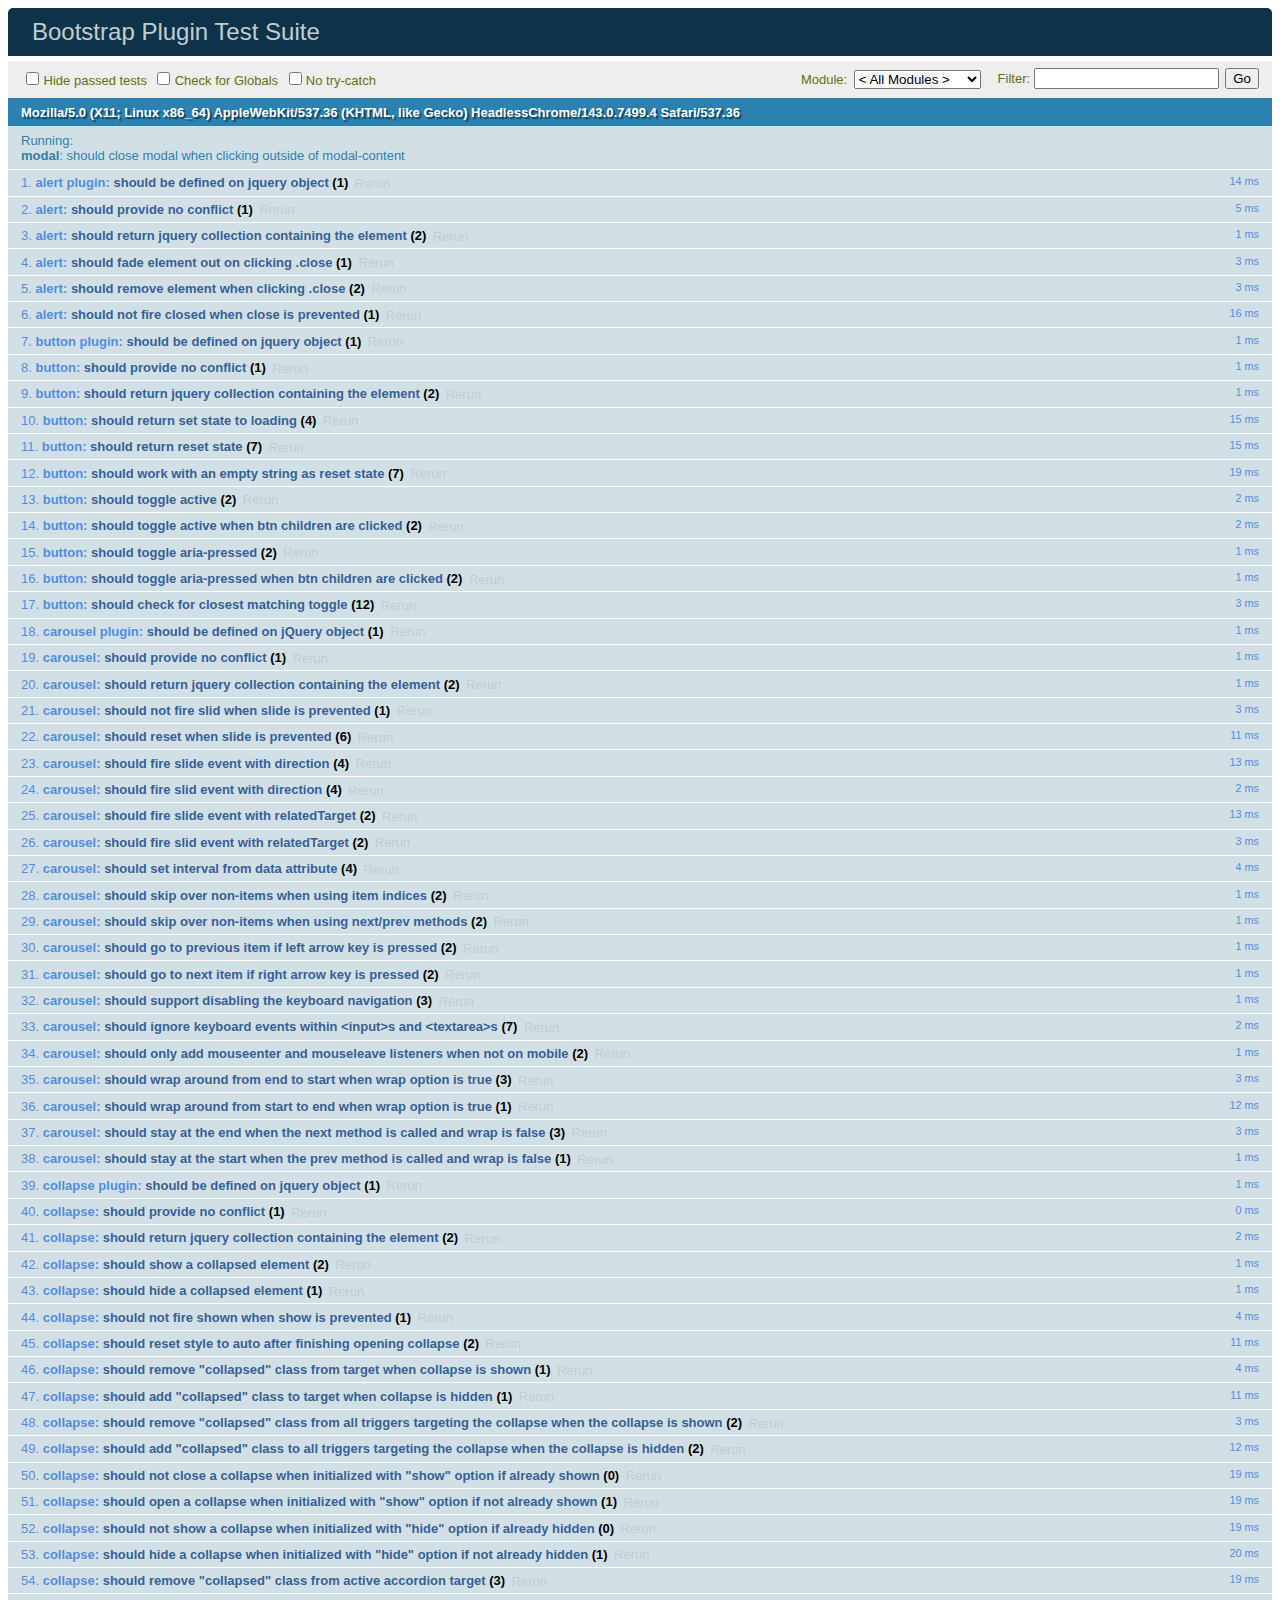
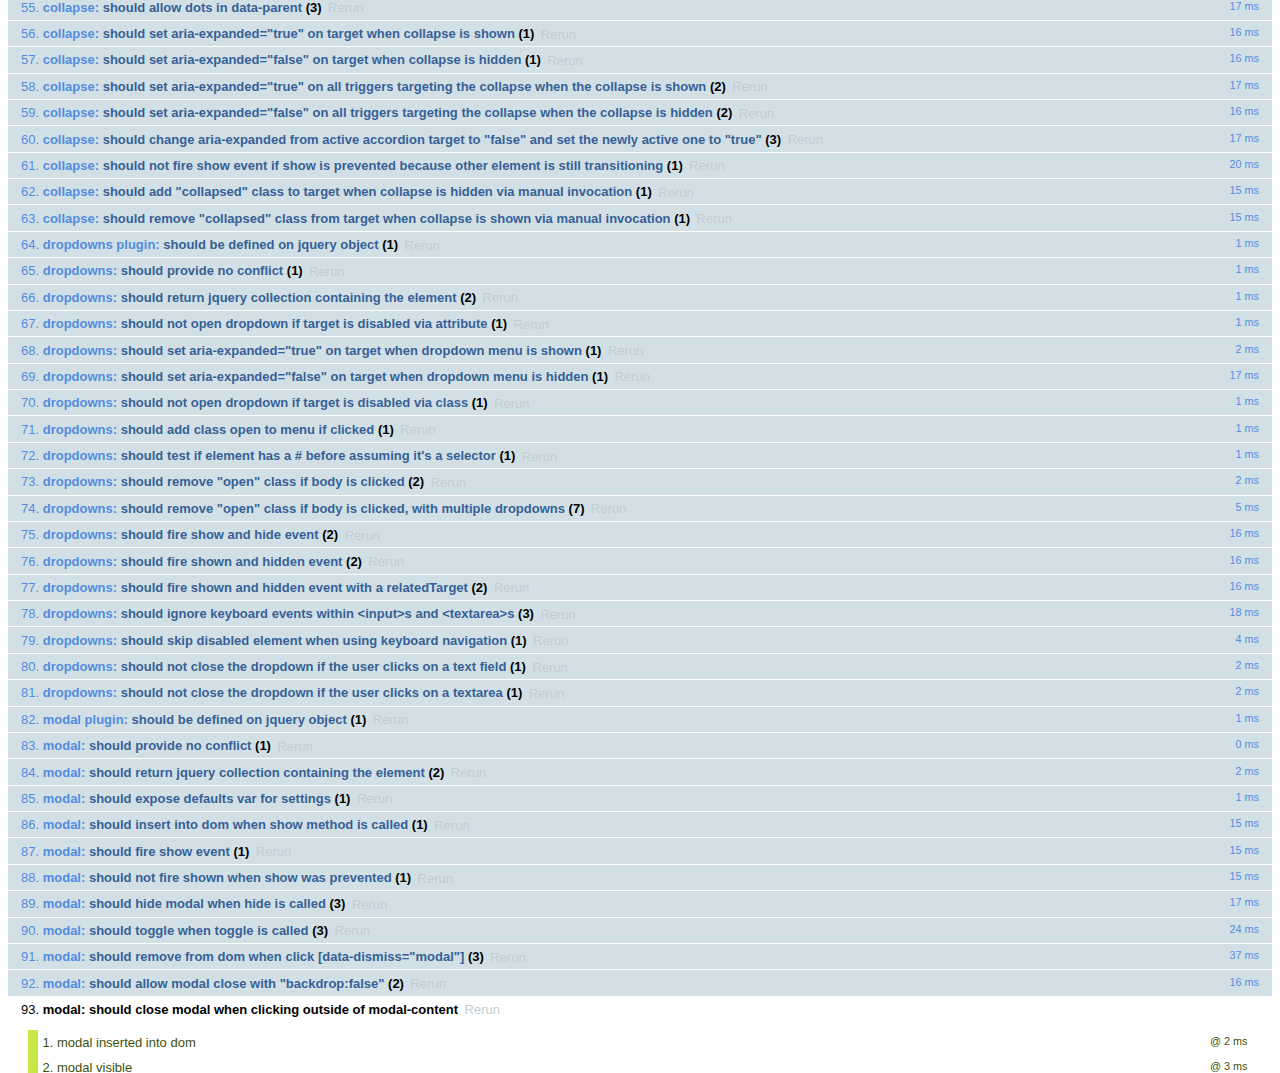
<file: bootstrap-dist/js/tests/index.html>
<!DOCTYPE html>
<html>
  <head>
    <meta charset="utf-8">
    <title>Bootstrap Plugin Test Suite</title>
    <meta name="viewport" content="width=device-width, initial-scale=1">

    <!-- jQuery -->
    <script src="vendor/jquery.min.js"></script>
    <script>
      // Disable jQuery event aliases to ensure we don't accidentally use any of them
      (function () {
        var eventAliases = [
          'blur',
          'focus',
          'focusin',
          'focusout',
          'load',
          'resize',
          'scroll',
          'unload',
          'click',
          'dblclick',
          'mousedown',
          'mouseup',
          'mousemove',
          'mouseover',
          'mouseout',
          'mouseenter',
          'mouseleave',
          'change',
          'select',
          'submit',
          'keydown',
          'keypress',
          'keyup',
          'error',
          'contextmenu',
          'hover',
          'bind',
          'unbind',
          'delegate',
          'undelegate'
        ]
        for (var i = 0; i < eventAliases.length; i++) {
          $.fn[eventAliases[i]] = undefined
        }
      })()
    </script>

    <!-- QUnit -->
    <link rel="stylesheet" href="vendor/qunit.css" media="screen">
    <script src="vendor/qunit.js"></script>
    <script>
      // See https://github.com/axemclion/grunt-saucelabs#test-result-details-with-qunit
      var log = []
      // Require assert.expect in each test
      QUnit.config.requireExpects = true
      QUnit.done(function (testResults) {
        var tests = []
        for (var i = 0, len = log.length; i < len; i++) {
          var details = log[i]
          tests.push({
            name: details.name,
            result: details.result,
            expected: details.expected,
            actual: details.actual,
            source: details.source
          })
        }
        testResults.tests = tests

        window.global_test_results = testResults
      })

      QUnit.testStart(function (testDetails) {
        $(window).scrollTop(0)
        QUnit.log(function (details) {
          if (!details.result) {
            details.name = testDetails.name
            log.push(details)
          }
        })
      })

      // Cleanup
      QUnit.testDone(function () {
        $('#qunit-fixture').empty()
        $('#modal-test, .modal-backdrop').remove()
      })

      // Display fixture on-screen on iOS to avoid false positives
      if (/iPhone|iPad|iPod/.test(navigator.userAgent)) {
        QUnit.begin(function() {
          $('#qunit-fixture').css({ top: 0, left: 0 })
        })

        QUnit.done(function () {
          $('#qunit-fixture').css({ top: '', left: '' })
        })
      }

      // Disable deprecated global QUnit method aliases in preparation for QUnit v2
      (function () {
        var methodNames = [
          'async',
          'asyncTest',
          'deepEqual',
          'equal',
          'expect',
          'module',
          'notDeepEqual',
          'notEqual',
          'notPropEqual',
          'notStrictEqual',
          'ok',
          'propEqual',
          'push',
          'start',
          'stop',
          'strictEqual',
          'test',
          'throws'
        ];
        for (var i = 0; i < methodNames.length; i++) {
          var methodName = methodNames[i];
          window[methodName] = undefined;
        }
      })();
    </script>

    <!-- Plugin sources -->
    <script>$.support.transition = false</script>
    <script src="../../js/alert.js"></script>
    <script src="../../js/button.js"></script>
    <script src="../../js/carousel.js"></script>
    <script src="../../js/collapse.js"></script>
    <script src="../../js/dropdown.js"></script>
    <script src="../../js/modal.js"></script>
    <script src="../../js/scrollspy.js"></script>
    <script src="../../js/tab.js"></script>
    <script src="../../js/tooltip.js"></script>
    <script src="../../js/popover.js"></script>
    <script src="../../js/affix.js"></script>

    <!-- Unit tests -->
    <script src="unit/alert.js"></script>
    <script src="unit/button.js"></script>
    <script src="unit/carousel.js"></script>
    <script src="unit/collapse.js"></script>
    <script src="unit/dropdown.js"></script>
    <script src="unit/modal.js"></script>
    <script src="unit/scrollspy.js"></script>
    <script src="unit/tab.js"></script>
    <script src="unit/tooltip.js"></script>
    <script src="unit/popover.js"></script>
    <script src="unit/affix.js"></script>

  </head>
  <body>
    <div id="qunit-container">
      <div id="qunit"></div>
      <div id="qunit-fixture"></div>
    </div>
  </body>
</html>
</file>
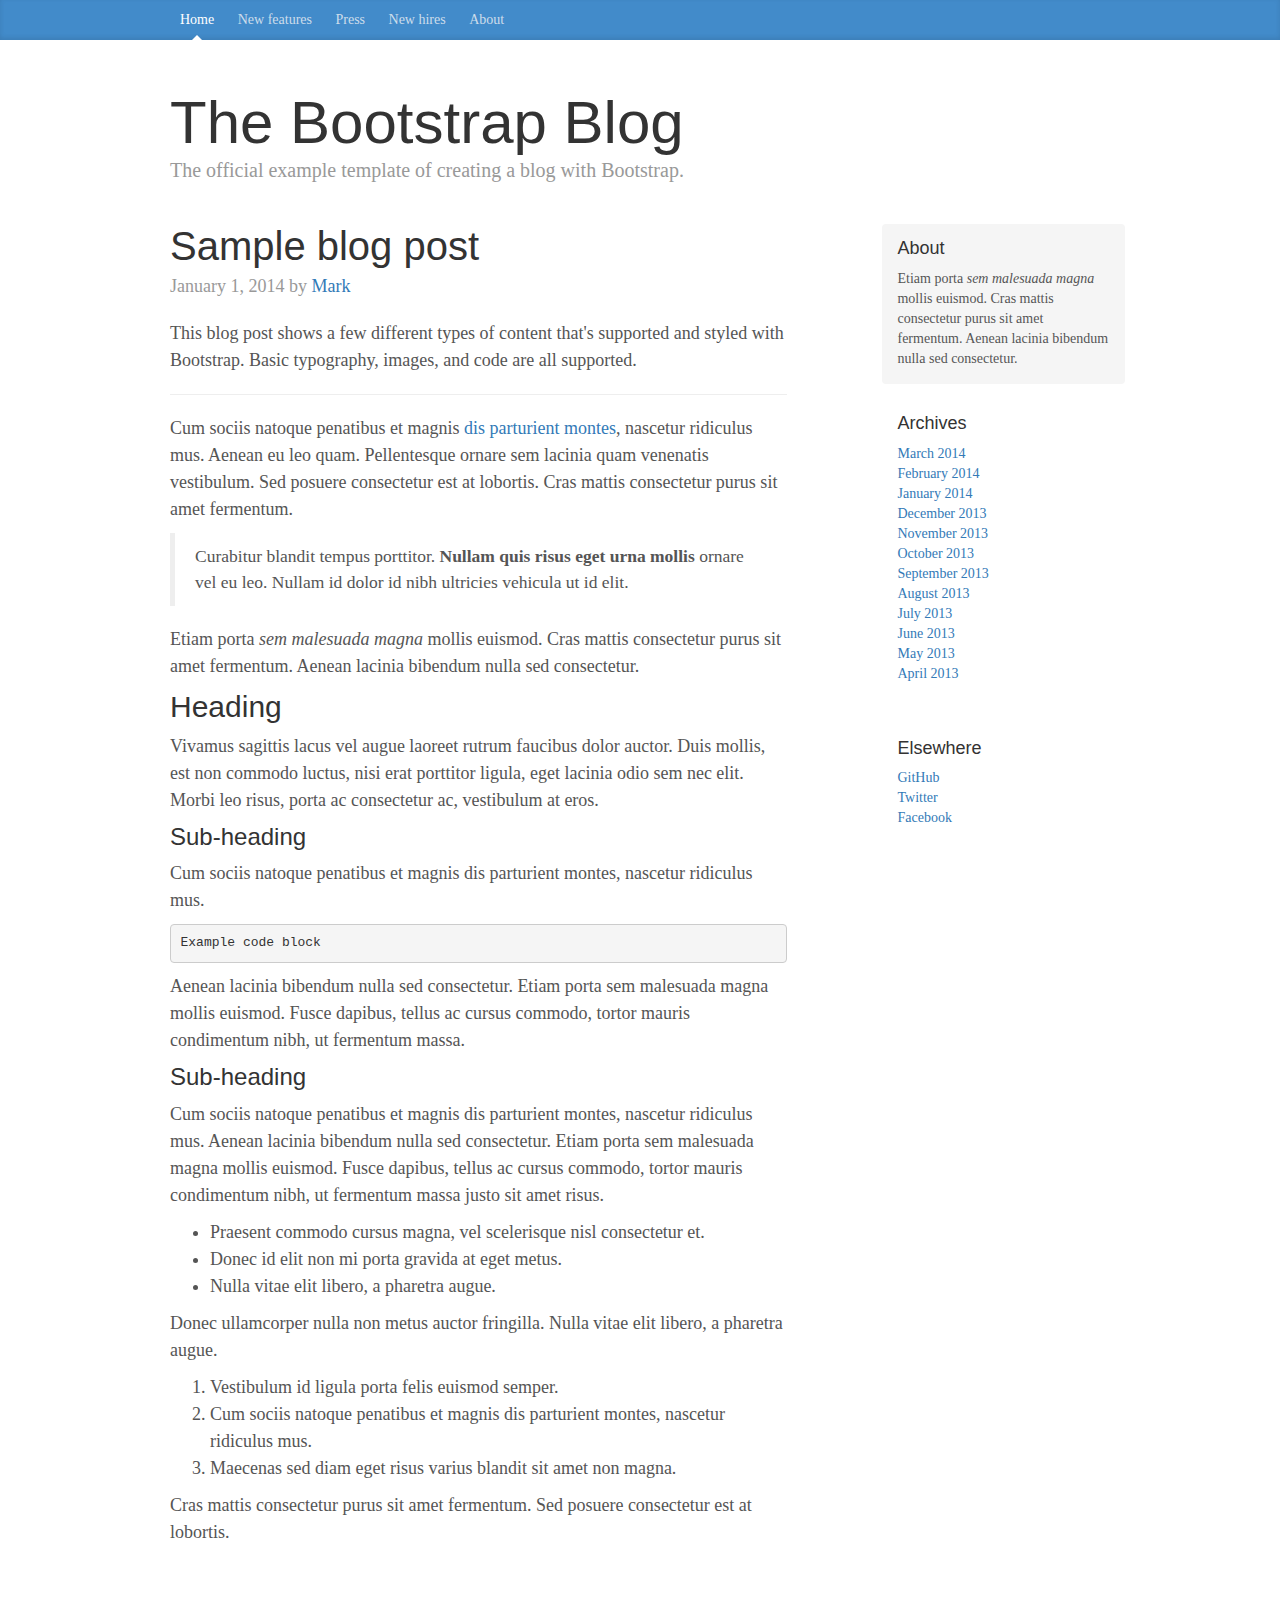
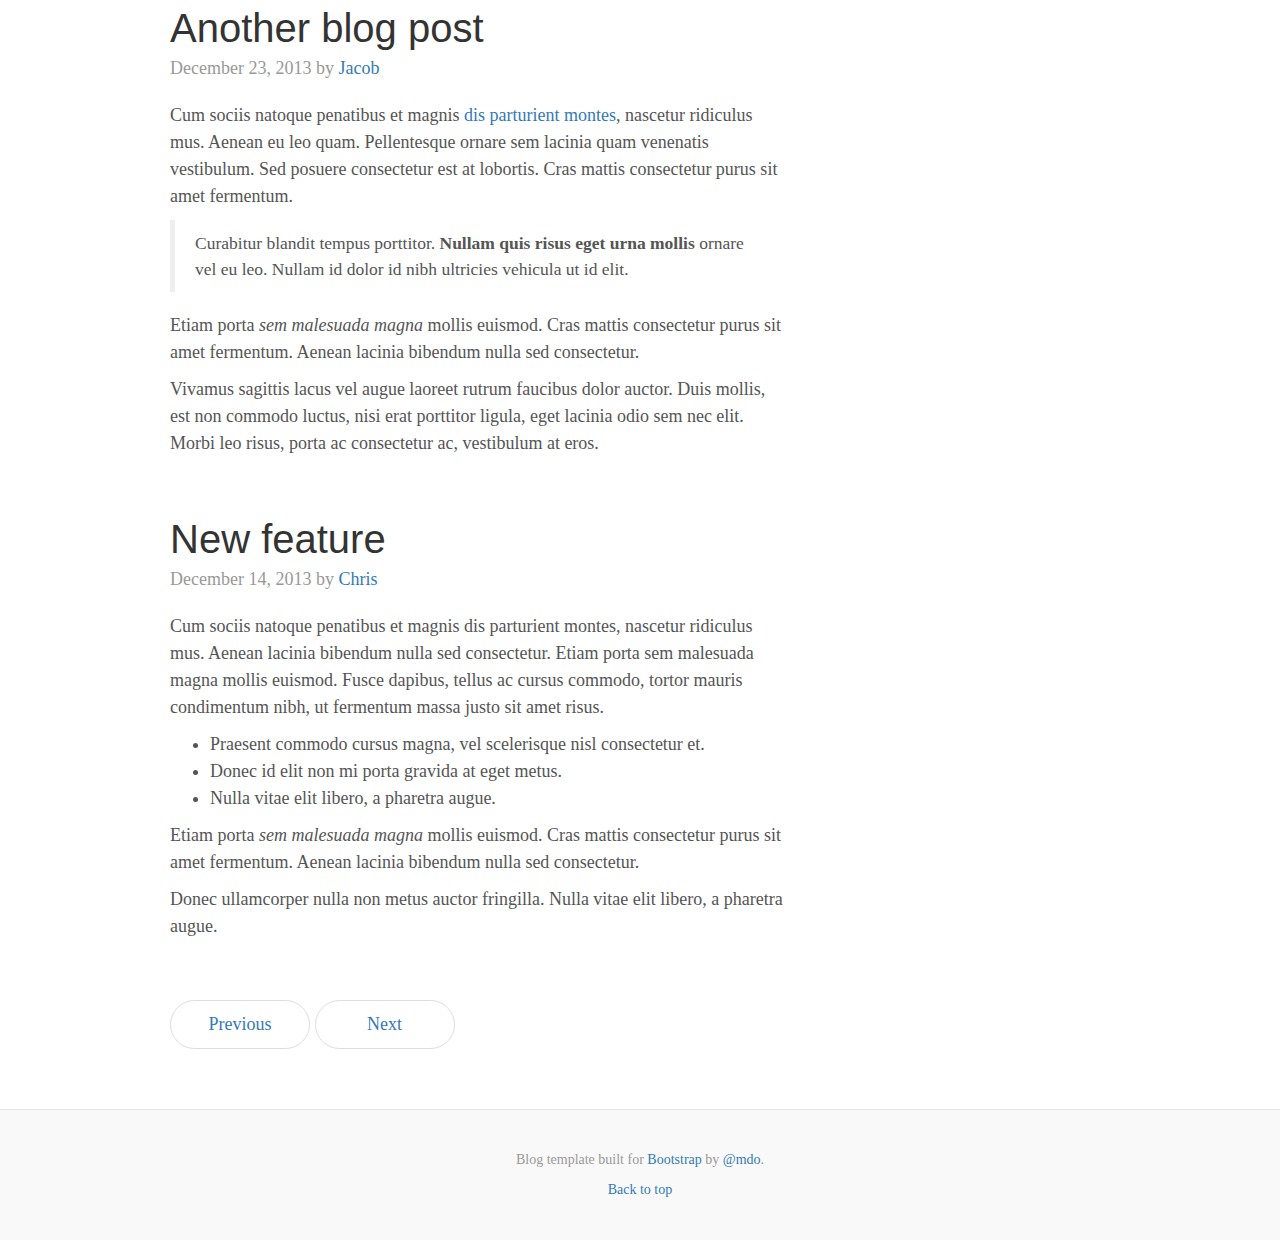
<file: bootstrap-dist/docs/examples/blog/index.html>
<!DOCTYPE html>
<html lang="en">
  <head>
    <meta charset="utf-8">
    <meta http-equiv="X-UA-Compatible" content="IE=edge">
    <meta name="viewport" content="width=device-width, initial-scale=1">
    <!-- The above 3 meta tags *must* come first in the head; any other head content must come *after* these tags -->
    <meta name="description" content="">
    <meta name="author" content="">
    <link rel="icon" href="../../favicon.ico">

    <title>Blog Template for Bootstrap</title>

    <!-- Bootstrap core CSS -->
    <link href="../../dist/css/bootstrap.min.css" rel="stylesheet">

    <!-- IE10 viewport hack for Surface/desktop Windows 8 bug -->
    <link href="../../assets/css/ie10-viewport-bug-workaround.css" rel="stylesheet">

    <!-- Custom styles for this template -->
    <link href="blog.css" rel="stylesheet">

    <!-- Just for debugging purposes. Don't actually copy these 2 lines! -->
    <!--[if lt IE 9]><script src="../../assets/js/ie8-responsive-file-warning.js"></script><![endif]-->
    <script src="../../assets/js/ie-emulation-modes-warning.js"></script>

    <!-- HTML5 shim and Respond.js for IE8 support of HTML5 elements and media queries -->
    <!--[if lt IE 9]>
      <script src="https://oss.maxcdn.com/html5shiv/3.7.2/html5shiv.min.js"></script>
      <script src="https://oss.maxcdn.com/respond/1.4.2/respond.min.js"></script>
    <![endif]-->
  </head>

  <body>

    <div class="blog-masthead">
      <div class="container">
        <nav class="blog-nav">
          <a class="blog-nav-item active" href="#">Home</a>
          <a class="blog-nav-item" href="#">New features</a>
          <a class="blog-nav-item" href="#">Press</a>
          <a class="blog-nav-item" href="#">New hires</a>
          <a class="blog-nav-item" href="#">About</a>
        </nav>
      </div>
    </div>

    <div class="container">

      <div class="blog-header">
        <h1 class="blog-title">The Bootstrap Blog</h1>
        <p class="lead blog-description">The official example template of creating a blog with Bootstrap.</p>
      </div>

      <div class="row">

        <div class="col-sm-8 blog-main">

          <div class="blog-post">
            <h2 class="blog-post-title">Sample blog post</h2>
            <p class="blog-post-meta">January 1, 2014 by <a href="#">Mark</a></p>

            <p>This blog post shows a few different types of content that's supported and styled with Bootstrap. Basic typography, images, and code are all supported.</p>
            <hr>
            <p>Cum sociis natoque penatibus et magnis <a href="#">dis parturient montes</a>, nascetur ridiculus mus. Aenean eu leo quam. Pellentesque ornare sem lacinia quam venenatis vestibulum. Sed posuere consectetur est at lobortis. Cras mattis consectetur purus sit amet fermentum.</p>
            <blockquote>
              <p>Curabitur blandit tempus porttitor. <strong>Nullam quis risus eget urna mollis</strong> ornare vel eu leo. Nullam id dolor id nibh ultricies vehicula ut id elit.</p>
            </blockquote>
            <p>Etiam porta <em>sem malesuada magna</em> mollis euismod. Cras mattis consectetur purus sit amet fermentum. Aenean lacinia bibendum nulla sed consectetur.</p>
            <h2>Heading</h2>
            <p>Vivamus sagittis lacus vel augue laoreet rutrum faucibus dolor auctor. Duis mollis, est non commodo luctus, nisi erat porttitor ligula, eget lacinia odio sem nec elit. Morbi leo risus, porta ac consectetur ac, vestibulum at eros.</p>
            <h3>Sub-heading</h3>
            <p>Cum sociis natoque penatibus et magnis dis parturient montes, nascetur ridiculus mus.</p>
            <pre><code>Example code block</code></pre>
            <p>Aenean lacinia bibendum nulla sed consectetur. Etiam porta sem malesuada magna mollis euismod. Fusce dapibus, tellus ac cursus commodo, tortor mauris condimentum nibh, ut fermentum massa.</p>
            <h3>Sub-heading</h3>
            <p>Cum sociis natoque penatibus et magnis dis parturient montes, nascetur ridiculus mus. Aenean lacinia bibendum nulla sed consectetur. Etiam porta sem malesuada magna mollis euismod. Fusce dapibus, tellus ac cursus commodo, tortor mauris condimentum nibh, ut fermentum massa justo sit amet risus.</p>
            <ul>
              <li>Praesent commodo cursus magna, vel scelerisque nisl consectetur et.</li>
              <li>Donec id elit non mi porta gravida at eget metus.</li>
              <li>Nulla vitae elit libero, a pharetra augue.</li>
            </ul>
            <p>Donec ullamcorper nulla non metus auctor fringilla. Nulla vitae elit libero, a pharetra augue.</p>
            <ol>
              <li>Vestibulum id ligula porta felis euismod semper.</li>
              <li>Cum sociis natoque penatibus et magnis dis parturient montes, nascetur ridiculus mus.</li>
              <li>Maecenas sed diam eget risus varius blandit sit amet non magna.</li>
            </ol>
            <p>Cras mattis consectetur purus sit amet fermentum. Sed posuere consectetur est at lobortis.</p>
          </div><!-- /.blog-post -->

          <div class="blog-post">
            <h2 class="blog-post-title">Another blog post</h2>
            <p class="blog-post-meta">December 23, 2013 by <a href="#">Jacob</a></p>

            <p>Cum sociis natoque penatibus et magnis <a href="#">dis parturient montes</a>, nascetur ridiculus mus. Aenean eu leo quam. Pellentesque ornare sem lacinia quam venenatis vestibulum. Sed posuere consectetur est at lobortis. Cras mattis consectetur purus sit amet fermentum.</p>
            <blockquote>
              <p>Curabitur blandit tempus porttitor. <strong>Nullam quis risus eget urna mollis</strong> ornare vel eu leo. Nullam id dolor id nibh ultricies vehicula ut id elit.</p>
            </blockquote>
            <p>Etiam porta <em>sem malesuada magna</em> mollis euismod. Cras mattis consectetur purus sit amet fermentum. Aenean lacinia bibendum nulla sed consectetur.</p>
            <p>Vivamus sagittis lacus vel augue laoreet rutrum faucibus dolor auctor. Duis mollis, est non commodo luctus, nisi erat porttitor ligula, eget lacinia odio sem nec elit. Morbi leo risus, porta ac consectetur ac, vestibulum at eros.</p>
          </div><!-- /.blog-post -->

          <div class="blog-post">
            <h2 class="blog-post-title">New feature</h2>
            <p class="blog-post-meta">December 14, 2013 by <a href="#">Chris</a></p>

            <p>Cum sociis natoque penatibus et magnis dis parturient montes, nascetur ridiculus mus. Aenean lacinia bibendum nulla sed consectetur. Etiam porta sem malesuada magna mollis euismod. Fusce dapibus, tellus ac cursus commodo, tortor mauris condimentum nibh, ut fermentum massa justo sit amet risus.</p>
            <ul>
              <li>Praesent commodo cursus magna, vel scelerisque nisl consectetur et.</li>
              <li>Donec id elit non mi porta gravida at eget metus.</li>
              <li>Nulla vitae elit libero, a pharetra augue.</li>
            </ul>
            <p>Etiam porta <em>sem malesuada magna</em> mollis euismod. Cras mattis consectetur purus sit amet fermentum. Aenean lacinia bibendum nulla sed consectetur.</p>
            <p>Donec ullamcorper nulla non metus auctor fringilla. Nulla vitae elit libero, a pharetra augue.</p>
          </div><!-- /.blog-post -->

          <nav>
            <ul class="pager">
              <li><a href="#">Previous</a></li>
              <li><a href="#">Next</a></li>
            </ul>
          </nav>

        </div><!-- /.blog-main -->

        <div class="col-sm-3 col-sm-offset-1 blog-sidebar">
          <div class="sidebar-module sidebar-module-inset">
            <h4>About</h4>
            <p>Etiam porta <em>sem malesuada magna</em> mollis euismod. Cras mattis consectetur purus sit amet fermentum. Aenean lacinia bibendum nulla sed consectetur.</p>
          </div>
          <div class="sidebar-module">
            <h4>Archives</h4>
            <ol class="list-unstyled">
              <li><a href="#">March 2014</a></li>
              <li><a href="#">February 2014</a></li>
              <li><a href="#">January 2014</a></li>
              <li><a href="#">December 2013</a></li>
              <li><a href="#">November 2013</a></li>
              <li><a href="#">October 2013</a></li>
              <li><a href="#">September 2013</a></li>
              <li><a href="#">August 2013</a></li>
              <li><a href="#">July 2013</a></li>
              <li><a href="#">June 2013</a></li>
              <li><a href="#">May 2013</a></li>
              <li><a href="#">April 2013</a></li>
            </ol>
          </div>
          <div class="sidebar-module">
            <h4>Elsewhere</h4>
            <ol class="list-unstyled">
              <li><a href="#">GitHub</a></li>
              <li><a href="#">Twitter</a></li>
              <li><a href="#">Facebook</a></li>
            </ol>
          </div>
        </div><!-- /.blog-sidebar -->

      </div><!-- /.row -->

    </div><!-- /.container -->

    <footer class="blog-footer">
      <p>Blog template built for <a href="http://getbootstrap.com">Bootstrap</a> by <a href="https://twitter.com/mdo">@mdo</a>.</p>
      <p>
        <a href="#">Back to top</a>
      </p>
    </footer>


    <!-- Bootstrap core JavaScript
    ================================================== -->
    <!-- Placed at the end of the document so the pages load faster -->
    <script src="https://ajax.googleapis.com/ajax/libs/jquery/1.11.3/jquery.min.js"></script>
    <script>window.jQuery || document.write('<script src="../../assets/js/vendor/jquery.min.js"><\/script>')</script>
    <script src="../../dist/js/bootstrap.min.js"></script>
    <!-- IE10 viewport hack for Surface/desktop Windows 8 bug -->
    <script src="../../assets/js/ie10-viewport-bug-workaround.js"></script>
  </body>
</html>
</file>
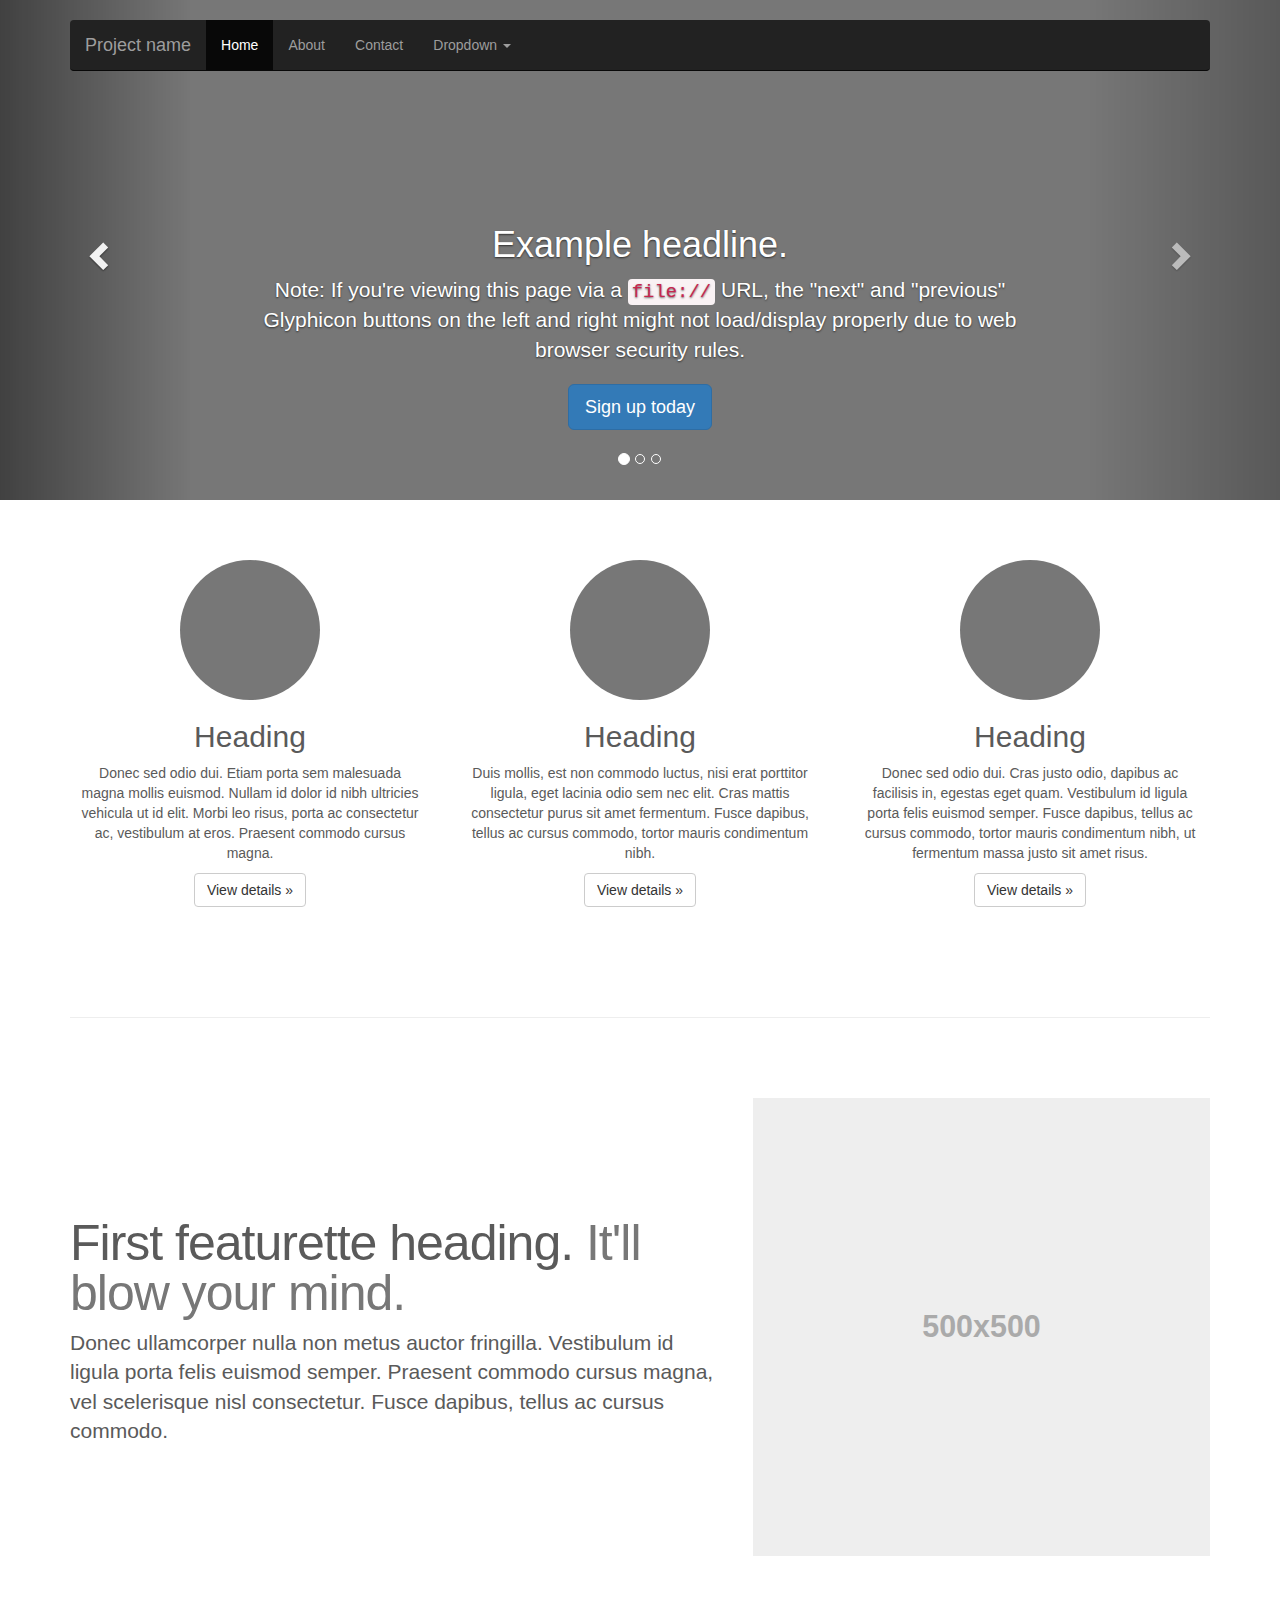
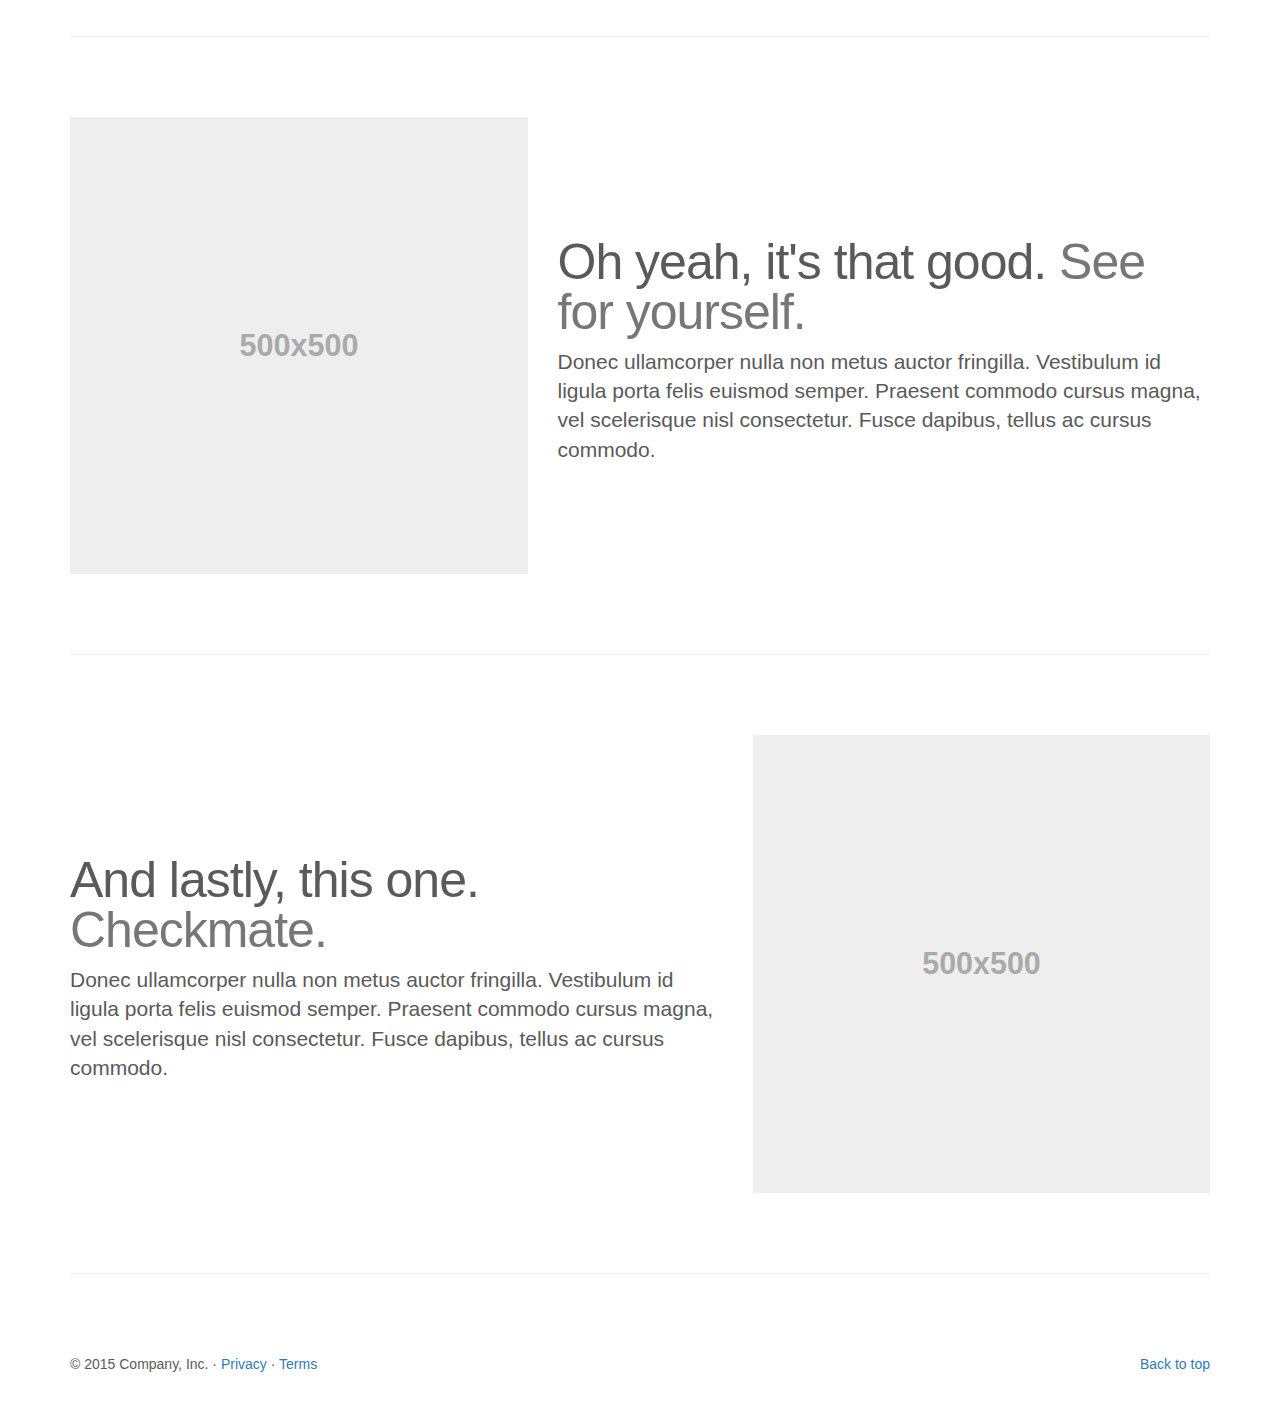
<file: bootstrap-dist/docs/examples/carousel/index.html>
<!DOCTYPE html>
<html lang="en">
  <head>
    <meta charset="utf-8">
    <meta http-equiv="X-UA-Compatible" content="IE=edge">
    <meta name="viewport" content="width=device-width, initial-scale=1">
    <!-- The above 3 meta tags *must* come first in the head; any other head content must come *after* these tags -->
    <meta name="description" content="">
    <meta name="author" content="">
    <link rel="icon" href="../../favicon.ico">

    <title>Carousel Template for Bootstrap</title>

    <!-- Bootstrap core CSS -->
    <link href="../../dist/css/bootstrap.min.css" rel="stylesheet">

    <!-- IE10 viewport hack for Surface/desktop Windows 8 bug -->
    <link href="../../assets/css/ie10-viewport-bug-workaround.css" rel="stylesheet">

    <!-- Just for debugging purposes. Don't actually copy these 2 lines! -->
    <!--[if lt IE 9]><script src="../../assets/js/ie8-responsive-file-warning.js"></script><![endif]-->
    <script src="../../assets/js/ie-emulation-modes-warning.js"></script>

    <!-- HTML5 shim and Respond.js for IE8 support of HTML5 elements and media queries -->
    <!--[if lt IE 9]>
      <script src="https://oss.maxcdn.com/html5shiv/3.7.2/html5shiv.min.js"></script>
      <script src="https://oss.maxcdn.com/respond/1.4.2/respond.min.js"></script>
    <![endif]-->

    <!-- Custom styles for this template -->
    <link href="carousel.css" rel="stylesheet">
  </head>
<!-- NAVBAR
================================================== -->
  <body>
    <div class="navbar-wrapper">
      <div class="container">

        <nav class="navbar navbar-inverse navbar-static-top">
          <div class="container">
            <div class="navbar-header">
              <button type="button" class="navbar-toggle collapsed" data-toggle="collapse" data-target="#navbar" aria-expanded="false" aria-controls="navbar">
                <span class="sr-only">Toggle navigation</span>
                <span class="icon-bar"></span>
                <span class="icon-bar"></span>
                <span class="icon-bar"></span>
              </button>
              <a class="navbar-brand" href="#">Project name</a>
            </div>
            <div id="navbar" class="navbar-collapse collapse">
              <ul class="nav navbar-nav">
                <li class="active"><a href="#">Home</a></li>
                <li><a href="#about">About</a></li>
                <li><a href="#contact">Contact</a></li>
                <li class="dropdown">
                  <a href="#" class="dropdown-toggle" data-toggle="dropdown" role="button" aria-haspopup="true" aria-expanded="false">Dropdown <span class="caret"></span></a>
                  <ul class="dropdown-menu">
                    <li><a href="#">Action</a></li>
                    <li><a href="#">Another action</a></li>
                    <li><a href="#">Something else here</a></li>
                    <li role="separator" class="divider"></li>
                    <li class="dropdown-header">Nav header</li>
                    <li><a href="#">Separated link</a></li>
                    <li><a href="#">One more separated link</a></li>
                  </ul>
                </li>
              </ul>
            </div>
          </div>
        </nav>

      </div>
    </div>


    <!-- Carousel
    ================================================== -->
    <div id="myCarousel" class="carousel slide" data-ride="carousel">
      <!-- Indicators -->
      <ol class="carousel-indicators">
        <li data-target="#myCarousel" data-slide-to="0" class="active"></li>
        <li data-target="#myCarousel" data-slide-to="1"></li>
        <li data-target="#myCarousel" data-slide-to="2"></li>
      </ol>
      <div class="carousel-inner" role="listbox">
        <div class="item active">
          <img class="first-slide" src="[data-uri]" alt="First slide">
          <div class="container">
            <div class="carousel-caption">
              <h1>Example headline.</h1>
              <p>Note: If you're viewing this page via a <code>file://</code> URL, the "next" and "previous" Glyphicon buttons on the left and right might not load/display properly due to web browser security rules.</p>
              <p><a class="btn btn-lg btn-primary" href="#" role="button">Sign up today</a></p>
            </div>
          </div>
        </div>
        <div class="item">
          <img class="second-slide" src="[data-uri]" alt="Second slide">
          <div class="container">
            <div class="carousel-caption">
              <h1>Another example headline.</h1>
              <p>Cras justo odio, dapibus ac facilisis in, egestas eget quam. Donec id elit non mi porta gravida at eget metus. Nullam id dolor id nibh ultricies vehicula ut id elit.</p>
              <p><a class="btn btn-lg btn-primary" href="#" role="button">Learn more</a></p>
            </div>
          </div>
        </div>
        <div class="item">
          <img class="third-slide" src="[data-uri]" alt="Third slide">
          <div class="container">
            <div class="carousel-caption">
              <h1>One more for good measure.</h1>
              <p>Cras justo odio, dapibus ac facilisis in, egestas eget quam. Donec id elit non mi porta gravida at eget metus. Nullam id dolor id nibh ultricies vehicula ut id elit.</p>
              <p><a class="btn btn-lg btn-primary" href="#" role="button">Browse gallery</a></p>
            </div>
          </div>
        </div>
      </div>
      <a class="left carousel-control" href="#myCarousel" role="button" data-slide="prev">
        <span class="glyphicon glyphicon-chevron-left" aria-hidden="true"></span>
        <span class="sr-only">Previous</span>
      </a>
      <a class="right carousel-control" href="#myCarousel" role="button" data-slide="next">
        <span class="glyphicon glyphicon-chevron-right" aria-hidden="true"></span>
        <span class="sr-only">Next</span>
      </a>
    </div><!-- /.carousel -->


    <!-- Marketing messaging and featurettes
    ================================================== -->
    <!-- Wrap the rest of the page in another container to center all the content. -->

    <div class="container marketing">

      <!-- Three columns of text below the carousel -->
      <div class="row">
        <div class="col-lg-4">
          <img class="img-circle" src="[data-uri]" alt="Generic placeholder image" width="140" height="140">
          <h2>Heading</h2>
          <p>Donec sed odio dui. Etiam porta sem malesuada magna mollis euismod. Nullam id dolor id nibh ultricies vehicula ut id elit. Morbi leo risus, porta ac consectetur ac, vestibulum at eros. Praesent commodo cursus magna.</p>
          <p><a class="btn btn-default" href="#" role="button">View details &raquo;</a></p>
        </div><!-- /.col-lg-4 -->
        <div class="col-lg-4">
          <img class="img-circle" src="[data-uri]" alt="Generic placeholder image" width="140" height="140">
          <h2>Heading</h2>
          <p>Duis mollis, est non commodo luctus, nisi erat porttitor ligula, eget lacinia odio sem nec elit. Cras mattis consectetur purus sit amet fermentum. Fusce dapibus, tellus ac cursus commodo, tortor mauris condimentum nibh.</p>
          <p><a class="btn btn-default" href="#" role="button">View details &raquo;</a></p>
        </div><!-- /.col-lg-4 -->
        <div class="col-lg-4">
          <img class="img-circle" src="[data-uri]" alt="Generic placeholder image" width="140" height="140">
          <h2>Heading</h2>
          <p>Donec sed odio dui. Cras justo odio, dapibus ac facilisis in, egestas eget quam. Vestibulum id ligula porta felis euismod semper. Fusce dapibus, tellus ac cursus commodo, tortor mauris condimentum nibh, ut fermentum massa justo sit amet risus.</p>
          <p><a class="btn btn-default" href="#" role="button">View details &raquo;</a></p>
        </div><!-- /.col-lg-4 -->
      </div><!-- /.row -->


      <!-- START THE FEATURETTES -->

      <hr class="featurette-divider">

      <div class="row featurette">
        <div class="col-md-7">
          <h2 class="featurette-heading">First featurette heading. <span class="text-muted">It'll blow your mind.</span></h2>
          <p class="lead">Donec ullamcorper nulla non metus auctor fringilla. Vestibulum id ligula porta felis euismod semper. Praesent commodo cursus magna, vel scelerisque nisl consectetur. Fusce dapibus, tellus ac cursus commodo.</p>
        </div>
        <div class="col-md-5">
          <img class="featurette-image img-responsive center-block" data-src="holder.js/500x500/auto" alt="Generic placeholder image">
        </div>
      </div>

      <hr class="featurette-divider">

      <div class="row featurette">
        <div class="col-md-7 col-md-push-5">
          <h2 class="featurette-heading">Oh yeah, it's that good. <span class="text-muted">See for yourself.</span></h2>
          <p class="lead">Donec ullamcorper nulla non metus auctor fringilla. Vestibulum id ligula porta felis euismod semper. Praesent commodo cursus magna, vel scelerisque nisl consectetur. Fusce dapibus, tellus ac cursus commodo.</p>
        </div>
        <div class="col-md-5 col-md-pull-7">
          <img class="featurette-image img-responsive center-block" data-src="holder.js/500x500/auto" alt="Generic placeholder image">
        </div>
      </div>

      <hr class="featurette-divider">

      <div class="row featurette">
        <div class="col-md-7">
          <h2 class="featurette-heading">And lastly, this one. <span class="text-muted">Checkmate.</span></h2>
          <p class="lead">Donec ullamcorper nulla non metus auctor fringilla. Vestibulum id ligula porta felis euismod semper. Praesent commodo cursus magna, vel scelerisque nisl consectetur. Fusce dapibus, tellus ac cursus commodo.</p>
        </div>
        <div class="col-md-5">
          <img class="featurette-image img-responsive center-block" data-src="holder.js/500x500/auto" alt="Generic placeholder image">
        </div>
      </div>

      <hr class="featurette-divider">

      <!-- /END THE FEATURETTES -->


      <!-- FOOTER -->
      <footer>
        <p class="pull-right"><a href="#">Back to top</a></p>
        <p>&copy; 2015 Company, Inc. &middot; <a href="#">Privacy</a> &middot; <a href="#">Terms</a></p>
      </footer>

    </div><!-- /.container -->


    <!-- Bootstrap core JavaScript
    ================================================== -->
    <!-- Placed at the end of the document so the pages load faster -->
    <script src="https://ajax.googleapis.com/ajax/libs/jquery/1.11.3/jquery.min.js"></script>
    <script>window.jQuery || document.write('<script src="../../assets/js/vendor/jquery.min.js"><\/script>')</script>
    <script src="../../dist/js/bootstrap.min.js"></script>
    <!-- Just to make our placeholder images work. Don't actually copy the next line! -->
    <script src="../../assets/js/vendor/holder.min.js"></script>
    <!-- IE10 viewport hack for Surface/desktop Windows 8 bug -->
    <script src="../../assets/js/ie10-viewport-bug-workaround.js"></script>
  </body>
</html>
</file>
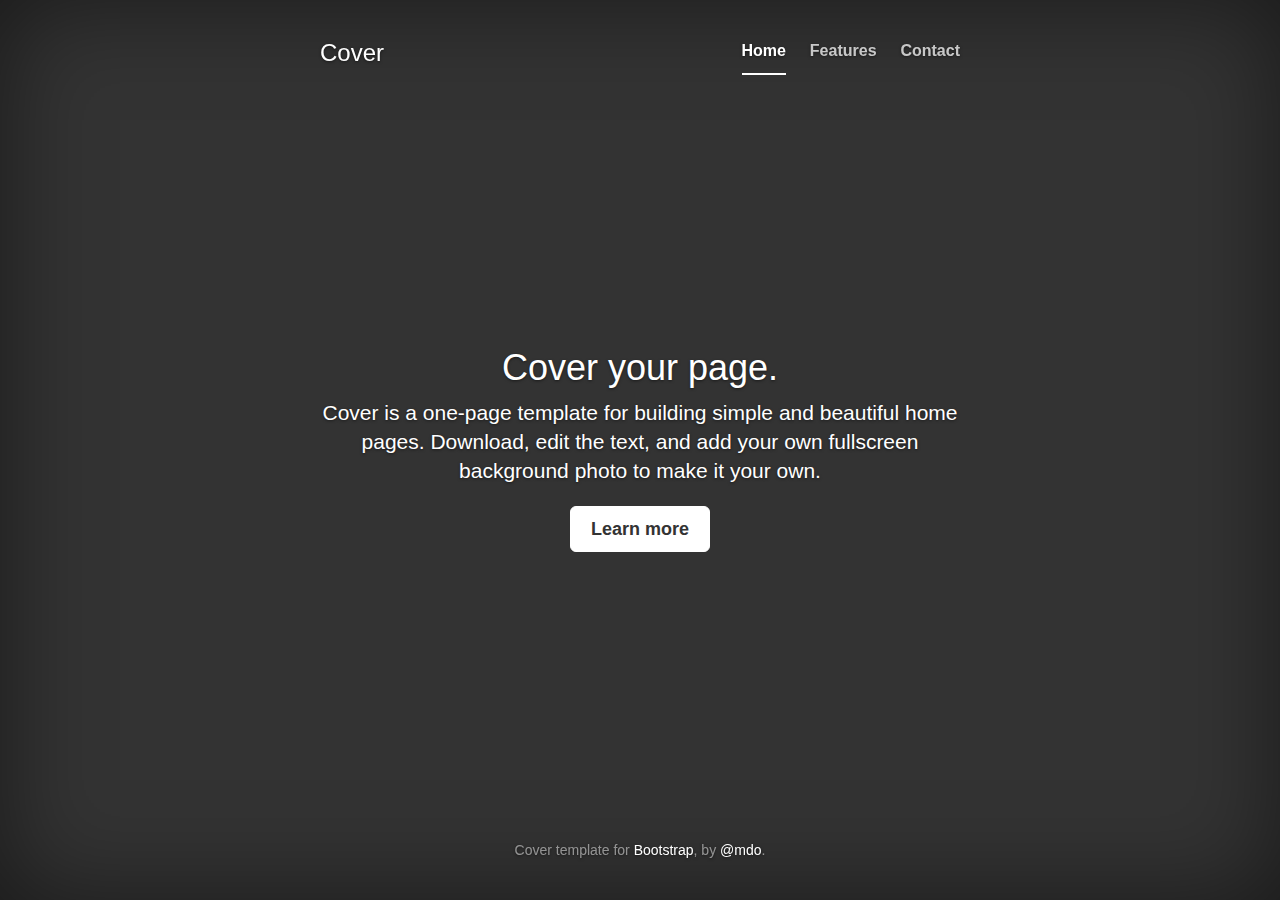
<file: bootstrap-dist/docs/examples/cover/index.html>
<!DOCTYPE html>
<html lang="en">
  <head>
    <meta charset="utf-8">
    <meta http-equiv="X-UA-Compatible" content="IE=edge">
    <meta name="viewport" content="width=device-width, initial-scale=1">
    <!-- The above 3 meta tags *must* come first in the head; any other head content must come *after* these tags -->
    <meta name="description" content="">
    <meta name="author" content="">
    <link rel="icon" href="../../favicon.ico">

    <title>Cover Template for Bootstrap</title>

    <!-- Bootstrap core CSS -->
    <link href="../../dist/css/bootstrap.min.css" rel="stylesheet">

    <!-- IE10 viewport hack for Surface/desktop Windows 8 bug -->
    <link href="../../assets/css/ie10-viewport-bug-workaround.css" rel="stylesheet">

    <!-- Custom styles for this template -->
    <link href="cover.css" rel="stylesheet">

    <!-- Just for debugging purposes. Don't actually copy these 2 lines! -->
    <!--[if lt IE 9]><script src="../../assets/js/ie8-responsive-file-warning.js"></script><![endif]-->
    <script src="../../assets/js/ie-emulation-modes-warning.js"></script>

    <!-- HTML5 shim and Respond.js for IE8 support of HTML5 elements and media queries -->
    <!--[if lt IE 9]>
      <script src="https://oss.maxcdn.com/html5shiv/3.7.2/html5shiv.min.js"></script>
      <script src="https://oss.maxcdn.com/respond/1.4.2/respond.min.js"></script>
    <![endif]-->
  </head>

  <body>

    <div class="site-wrapper">

      <div class="site-wrapper-inner">

        <div class="cover-container">

          <div class="masthead clearfix">
            <div class="inner">
              <h3 class="masthead-brand">Cover</h3>
              <nav>
                <ul class="nav masthead-nav">
                  <li class="active"><a href="#">Home</a></li>
                  <li><a href="#">Features</a></li>
                  <li><a href="#">Contact</a></li>
                </ul>
              </nav>
            </div>
          </div>

          <div class="inner cover">
            <h1 class="cover-heading">Cover your page.</h1>
            <p class="lead">Cover is a one-page template for building simple and beautiful home pages. Download, edit the text, and add your own fullscreen background photo to make it your own.</p>
            <p class="lead">
              <a href="#" class="btn btn-lg btn-default">Learn more</a>
            </p>
          </div>

          <div class="mastfoot">
            <div class="inner">
              <p>Cover template for <a href="http://getbootstrap.com">Bootstrap</a>, by <a href="https://twitter.com/mdo">@mdo</a>.</p>
            </div>
          </div>

        </div>

      </div>

    </div>

    <!-- Bootstrap core JavaScript
    ================================================== -->
    <!-- Placed at the end of the document so the pages load faster -->
    <script src="https://ajax.googleapis.com/ajax/libs/jquery/1.11.3/jquery.min.js"></script>
    <script>window.jQuery || document.write('<script src="../../assets/js/vendor/jquery.min.js"><\/script>')</script>
    <script src="../../dist/js/bootstrap.min.js"></script>
    <!-- IE10 viewport hack for Surface/desktop Windows 8 bug -->
    <script src="../../assets/js/ie10-viewport-bug-workaround.js"></script>
  </body>
</html>
</file>
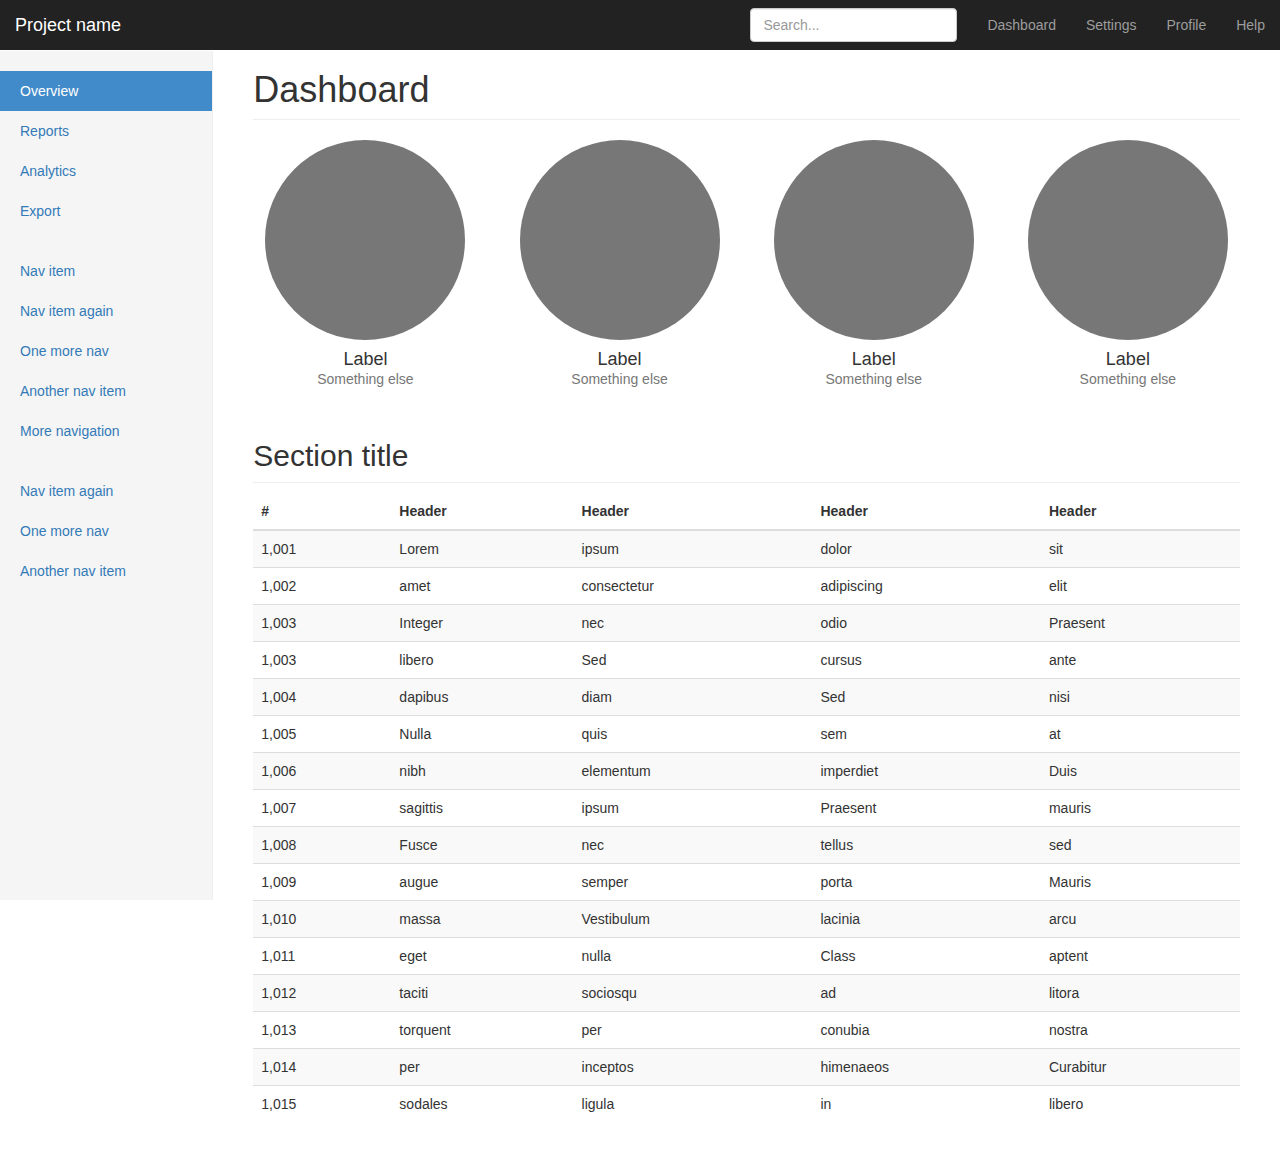
<file: bootstrap-dist/docs/examples/dashboard/index.html>
<!DOCTYPE html>
<html lang="en">
  <head>
    <meta charset="utf-8">
    <meta http-equiv="X-UA-Compatible" content="IE=edge">
    <meta name="viewport" content="width=device-width, initial-scale=1">
    <!-- The above 3 meta tags *must* come first in the head; any other head content must come *after* these tags -->
    <meta name="description" content="">
    <meta name="author" content="">
    <link rel="icon" href="../../favicon.ico">

    <title>Dashboard Template for Bootstrap</title>

    <!-- Bootstrap core CSS -->
    <link href="../../dist/css/bootstrap.min.css" rel="stylesheet">

    <!-- IE10 viewport hack for Surface/desktop Windows 8 bug -->
    <link href="../../assets/css/ie10-viewport-bug-workaround.css" rel="stylesheet">

    <!-- Custom styles for this template -->
    <link href="dashboard.css" rel="stylesheet">

    <!-- Just for debugging purposes. Don't actually copy these 2 lines! -->
    <!--[if lt IE 9]><script src="../../assets/js/ie8-responsive-file-warning.js"></script><![endif]-->
    <script src="../../assets/js/ie-emulation-modes-warning.js"></script>

    <!-- HTML5 shim and Respond.js for IE8 support of HTML5 elements and media queries -->
    <!--[if lt IE 9]>
      <script src="https://oss.maxcdn.com/html5shiv/3.7.2/html5shiv.min.js"></script>
      <script src="https://oss.maxcdn.com/respond/1.4.2/respond.min.js"></script>
    <![endif]-->
  </head>

  <body>

    <nav class="navbar navbar-inverse navbar-fixed-top">
      <div class="container-fluid">
        <div class="navbar-header">
          <button type="button" class="navbar-toggle collapsed" data-toggle="collapse" data-target="#navbar" aria-expanded="false" aria-controls="navbar">
            <span class="sr-only">Toggle navigation</span>
            <span class="icon-bar"></span>
            <span class="icon-bar"></span>
            <span class="icon-bar"></span>
          </button>
          <a class="navbar-brand" href="#">Project name</a>
        </div>
        <div id="navbar" class="navbar-collapse collapse">
          <ul class="nav navbar-nav navbar-right">
            <li><a href="#">Dashboard</a></li>
            <li><a href="#">Settings</a></li>
            <li><a href="#">Profile</a></li>
            <li><a href="#">Help</a></li>
          </ul>
          <form class="navbar-form navbar-right">
            <input type="text" class="form-control" placeholder="Search...">
          </form>
        </div>
      </div>
    </nav>

    <div class="container-fluid">
      <div class="row">
        <div class="col-sm-3 col-md-2 sidebar">
          <ul class="nav nav-sidebar">
            <li class="active"><a href="#">Overview <span class="sr-only">(current)</span></a></li>
            <li><a href="#">Reports</a></li>
            <li><a href="#">Analytics</a></li>
            <li><a href="#">Export</a></li>
          </ul>
          <ul class="nav nav-sidebar">
            <li><a href="">Nav item</a></li>
            <li><a href="">Nav item again</a></li>
            <li><a href="">One more nav</a></li>
            <li><a href="">Another nav item</a></li>
            <li><a href="">More navigation</a></li>
          </ul>
          <ul class="nav nav-sidebar">
            <li><a href="">Nav item again</a></li>
            <li><a href="">One more nav</a></li>
            <li><a href="">Another nav item</a></li>
          </ul>
        </div>
        <div class="col-sm-9 col-sm-offset-3 col-md-10 col-md-offset-2 main">
          <h1 class="page-header">Dashboard</h1>

          <div class="row placeholders">
            <div class="col-xs-6 col-sm-3 placeholder">
              <img src="[data-uri]" width="200" height="200" class="img-responsive" alt="Generic placeholder thumbnail">
              <h4>Label</h4>
              <span class="text-muted">Something else</span>
            </div>
            <div class="col-xs-6 col-sm-3 placeholder">
              <img src="[data-uri]" width="200" height="200" class="img-responsive" alt="Generic placeholder thumbnail">
              <h4>Label</h4>
              <span class="text-muted">Something else</span>
            </div>
            <div class="col-xs-6 col-sm-3 placeholder">
              <img src="[data-uri]" width="200" height="200" class="img-responsive" alt="Generic placeholder thumbnail">
              <h4>Label</h4>
              <span class="text-muted">Something else</span>
            </div>
            <div class="col-xs-6 col-sm-3 placeholder">
              <img src="[data-uri]" width="200" height="200" class="img-responsive" alt="Generic placeholder thumbnail">
              <h4>Label</h4>
              <span class="text-muted">Something else</span>
            </div>
          </div>

          <h2 class="sub-header">Section title</h2>
          <div class="table-responsive">
            <table class="table table-striped">
              <thead>
                <tr>
                  <th>#</th>
                  <th>Header</th>
                  <th>Header</th>
                  <th>Header</th>
                  <th>Header</th>
                </tr>
              </thead>
              <tbody>
                <tr>
                  <td>1,001</td>
                  <td>Lorem</td>
                  <td>ipsum</td>
                  <td>dolor</td>
                  <td>sit</td>
                </tr>
                <tr>
                  <td>1,002</td>
                  <td>amet</td>
                  <td>consectetur</td>
                  <td>adipiscing</td>
                  <td>elit</td>
                </tr>
                <tr>
                  <td>1,003</td>
                  <td>Integer</td>
                  <td>nec</td>
                  <td>odio</td>
                  <td>Praesent</td>
                </tr>
                <tr>
                  <td>1,003</td>
                  <td>libero</td>
                  <td>Sed</td>
                  <td>cursus</td>
                  <td>ante</td>
                </tr>
                <tr>
                  <td>1,004</td>
                  <td>dapibus</td>
                  <td>diam</td>
                  <td>Sed</td>
                  <td>nisi</td>
                </tr>
                <tr>
                  <td>1,005</td>
                  <td>Nulla</td>
                  <td>quis</td>
                  <td>sem</td>
                  <td>at</td>
                </tr>
                <tr>
                  <td>1,006</td>
                  <td>nibh</td>
                  <td>elementum</td>
                  <td>imperdiet</td>
                  <td>Duis</td>
                </tr>
                <tr>
                  <td>1,007</td>
                  <td>sagittis</td>
                  <td>ipsum</td>
                  <td>Praesent</td>
                  <td>mauris</td>
                </tr>
                <tr>
                  <td>1,008</td>
                  <td>Fusce</td>
                  <td>nec</td>
                  <td>tellus</td>
                  <td>sed</td>
                </tr>
                <tr>
                  <td>1,009</td>
                  <td>augue</td>
                  <td>semper</td>
                  <td>porta</td>
                  <td>Mauris</td>
                </tr>
                <tr>
                  <td>1,010</td>
                  <td>massa</td>
                  <td>Vestibulum</td>
                  <td>lacinia</td>
                  <td>arcu</td>
                </tr>
                <tr>
                  <td>1,011</td>
                  <td>eget</td>
                  <td>nulla</td>
                  <td>Class</td>
                  <td>aptent</td>
                </tr>
                <tr>
                  <td>1,012</td>
                  <td>taciti</td>
                  <td>sociosqu</td>
                  <td>ad</td>
                  <td>litora</td>
                </tr>
                <tr>
                  <td>1,013</td>
                  <td>torquent</td>
                  <td>per</td>
                  <td>conubia</td>
                  <td>nostra</td>
                </tr>
                <tr>
                  <td>1,014</td>
                  <td>per</td>
                  <td>inceptos</td>
                  <td>himenaeos</td>
                  <td>Curabitur</td>
                </tr>
                <tr>
                  <td>1,015</td>
                  <td>sodales</td>
                  <td>ligula</td>
                  <td>in</td>
                  <td>libero</td>
                </tr>
              </tbody>
            </table>
          </div>
        </div>
      </div>
    </div>

    <!-- Bootstrap core JavaScript
    ================================================== -->
    <!-- Placed at the end of the document so the pages load faster -->
    <script src="https://ajax.googleapis.com/ajax/libs/jquery/1.11.3/jquery.min.js"></script>
    <script>window.jQuery || document.write('<script src="../../assets/js/vendor/jquery.min.js"><\/script>')</script>
    <script src="../../dist/js/bootstrap.min.js"></script>
    <!-- Just to make our placeholder images work. Don't actually copy the next line! -->
    <script src="../../assets/js/vendor/holder.min.js"></script>
    <!-- IE10 viewport hack for Surface/desktop Windows 8 bug -->
    <script src="../../assets/js/ie10-viewport-bug-workaround.js"></script>
  </body>
</html>
</file>
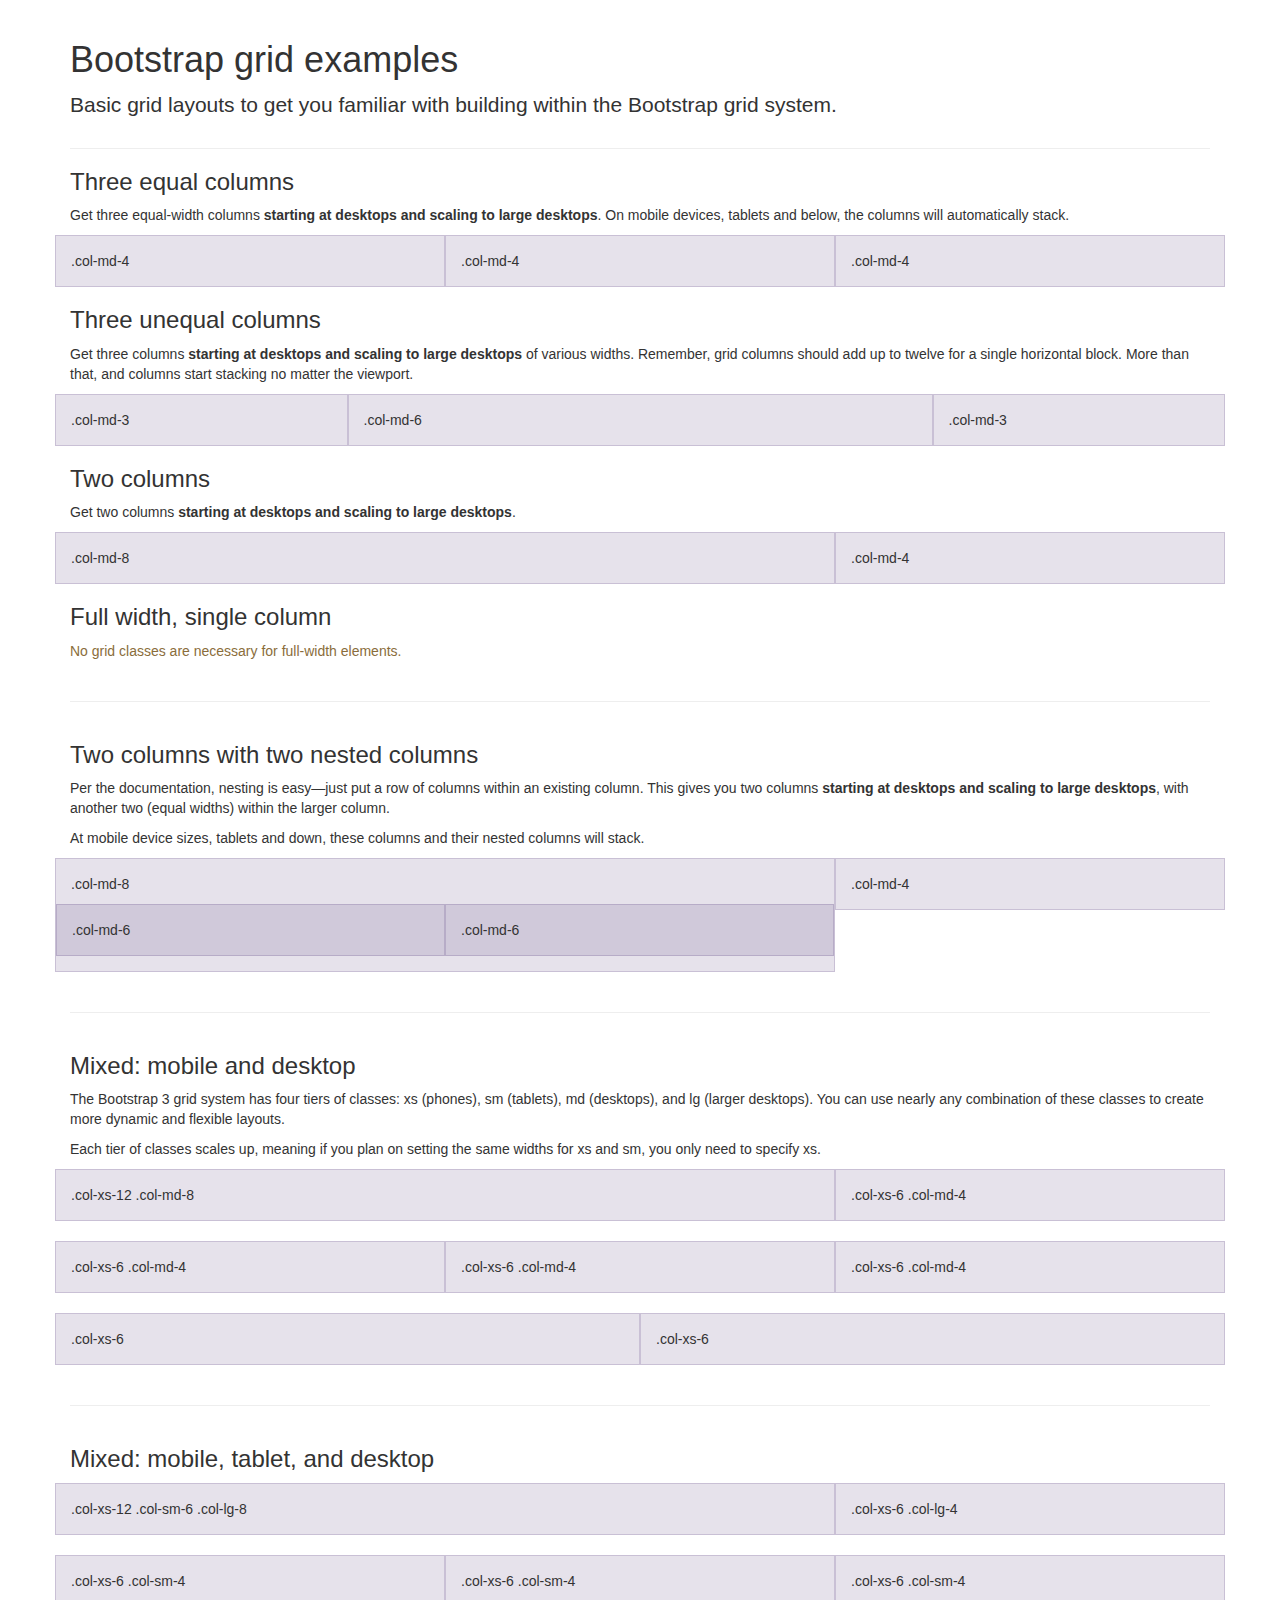
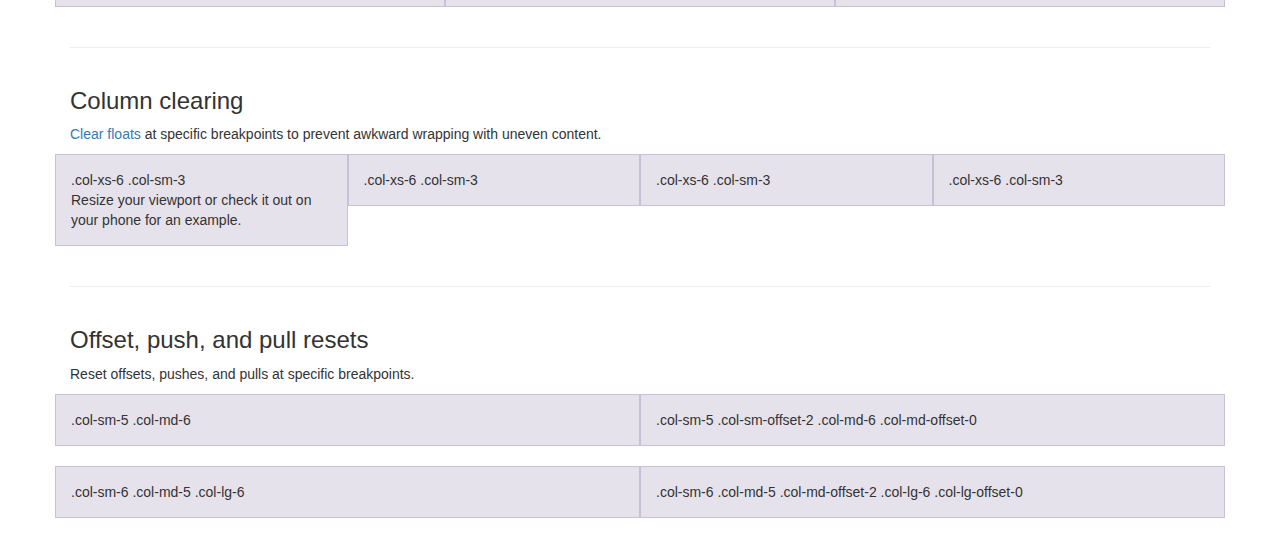
<file: bootstrap-dist/docs/examples/grid/index.html>
<!DOCTYPE html>
<html lang="en">
  <head>
    <meta charset="utf-8">
    <meta http-equiv="X-UA-Compatible" content="IE=edge">
    <meta name="viewport" content="width=device-width, initial-scale=1">
    <!-- The above 3 meta tags *must* come first in the head; any other head content must come *after* these tags -->
    <meta name="description" content="">
    <meta name="author" content="">
    <link rel="icon" href="../../favicon.ico">

    <title>Grid Template for Bootstrap</title>

    <!-- Bootstrap core CSS -->
    <link href="../../dist/css/bootstrap.min.css" rel="stylesheet">

    <!-- IE10 viewport hack for Surface/desktop Windows 8 bug -->
    <link href="../../assets/css/ie10-viewport-bug-workaround.css" rel="stylesheet">

    <!-- Custom styles for this template -->
    <link href="grid.css" rel="stylesheet">

    <!-- Just for debugging purposes. Don't actually copy these 2 lines! -->
    <!--[if lt IE 9]><script src="../../assets/js/ie8-responsive-file-warning.js"></script><![endif]-->
    <script src="../../assets/js/ie-emulation-modes-warning.js"></script>

    <!-- HTML5 shim and Respond.js for IE8 support of HTML5 elements and media queries -->
    <!--[if lt IE 9]>
      <script src="https://oss.maxcdn.com/html5shiv/3.7.2/html5shiv.min.js"></script>
      <script src="https://oss.maxcdn.com/respond/1.4.2/respond.min.js"></script>
    <![endif]-->
  </head>

  <body>
    <div class="container">

      <div class="page-header">
        <h1>Bootstrap grid examples</h1>
        <p class="lead">Basic grid layouts to get you familiar with building within the Bootstrap grid system.</p>
      </div>

      <h3>Three equal columns</h3>
      <p>Get three equal-width columns <strong>starting at desktops and scaling to large desktops</strong>. On mobile devices, tablets and below, the columns will automatically stack.</p>
      <div class="row">
        <div class="col-md-4">.col-md-4</div>
        <div class="col-md-4">.col-md-4</div>
        <div class="col-md-4">.col-md-4</div>
      </div>

      <h3>Three unequal columns</h3>
      <p>Get three columns <strong>starting at desktops and scaling to large desktops</strong> of various widths. Remember, grid columns should add up to twelve for a single horizontal block. More than that, and columns start stacking no matter the viewport.</p>
      <div class="row">
        <div class="col-md-3">.col-md-3</div>
        <div class="col-md-6">.col-md-6</div>
        <div class="col-md-3">.col-md-3</div>
      </div>

      <h3>Two columns</h3>
      <p>Get two columns <strong>starting at desktops and scaling to large desktops</strong>.</p>
      <div class="row">
        <div class="col-md-8">.col-md-8</div>
        <div class="col-md-4">.col-md-4</div>
      </div>

      <h3>Full width, single column</h3>
      <p class="text-warning">No grid classes are necessary for full-width elements.</p>

      <hr>

      <h3>Two columns with two nested columns</h3>
      <p>Per the documentation, nesting is easy—just put a row of columns within an existing column. This gives you two columns <strong>starting at desktops and scaling to large desktops</strong>, with another two (equal widths) within the larger column.</p>
      <p>At mobile device sizes, tablets and down, these columns and their nested columns will stack.</p>
      <div class="row">
        <div class="col-md-8">
          .col-md-8
          <div class="row">
            <div class="col-md-6">.col-md-6</div>
            <div class="col-md-6">.col-md-6</div>
          </div>
        </div>
        <div class="col-md-4">.col-md-4</div>
      </div>

      <hr>

      <h3>Mixed: mobile and desktop</h3>
      <p>The Bootstrap 3 grid system has four tiers of classes: xs (phones), sm (tablets), md (desktops), and lg (larger desktops). You can use nearly any combination of these classes to create more dynamic and flexible layouts.</p>
      <p>Each tier of classes scales up, meaning if you plan on setting the same widths for xs and sm, you only need to specify xs.</p>
      <div class="row">
        <div class="col-xs-12 col-md-8">.col-xs-12 .col-md-8</div>
        <div class="col-xs-6 col-md-4">.col-xs-6 .col-md-4</div>
      </div>
      <div class="row">
        <div class="col-xs-6 col-md-4">.col-xs-6 .col-md-4</div>
        <div class="col-xs-6 col-md-4">.col-xs-6 .col-md-4</div>
        <div class="col-xs-6 col-md-4">.col-xs-6 .col-md-4</div>
      </div>
      <div class="row">
        <div class="col-xs-6">.col-xs-6</div>
        <div class="col-xs-6">.col-xs-6</div>
      </div>

      <hr>

      <h3>Mixed: mobile, tablet, and desktop</h3>
      <p></p>
      <div class="row">
        <div class="col-xs-12 col-sm-6 col-lg-8">.col-xs-12 .col-sm-6 .col-lg-8</div>
        <div class="col-xs-6 col-lg-4">.col-xs-6 .col-lg-4</div>
      </div>
      <div class="row">
        <div class="col-xs-6 col-sm-4">.col-xs-6 .col-sm-4</div>
        <div class="col-xs-6 col-sm-4">.col-xs-6 .col-sm-4</div>
        <div class="col-xs-6 col-sm-4">.col-xs-6 .col-sm-4</div>
      </div>

      <hr>

      <h3>Column clearing</h3>
      <p><a href="http://getbootstrap.com/css/#grid-responsive-resets">Clear floats</a> at specific breakpoints to prevent awkward wrapping with uneven content.</p>
      <div class="row">
        <div class="col-xs-6 col-sm-3">
          .col-xs-6 .col-sm-3
          <br>
          Resize your viewport or check it out on your phone for an example.
        </div>
        <div class="col-xs-6 col-sm-3">.col-xs-6 .col-sm-3</div>

        <!-- Add the extra clearfix for only the required viewport -->
        <div class="clearfix visible-xs"></div>

        <div class="col-xs-6 col-sm-3">.col-xs-6 .col-sm-3</div>
        <div class="col-xs-6 col-sm-3">.col-xs-6 .col-sm-3</div>
      </div>

      <hr>

      <h3>Offset, push, and pull resets</h3>
      <p>Reset offsets, pushes, and pulls at specific breakpoints.</p>
      <div class="row">
        <div class="col-sm-5 col-md-6">.col-sm-5 .col-md-6</div>
        <div class="col-sm-5 col-sm-offset-2 col-md-6 col-md-offset-0">.col-sm-5 .col-sm-offset-2 .col-md-6 .col-md-offset-0</div>
      </div>
      <div class="row">
        <div class="col-sm-6 col-md-5 col-lg-6">.col-sm-6 .col-md-5 .col-lg-6</div>
        <div class="col-sm-6 col-md-5 col-md-offset-2 col-lg-6 col-lg-offset-0">.col-sm-6 .col-md-5 .col-md-offset-2 .col-lg-6 .col-lg-offset-0</div>
      </div>


    </div> <!-- /container -->


    <!-- IE10 viewport hack for Surface/desktop Windows 8 bug -->
    <script src="../../assets/js/ie10-viewport-bug-workaround.js"></script>
  </body>
</html>
</file>
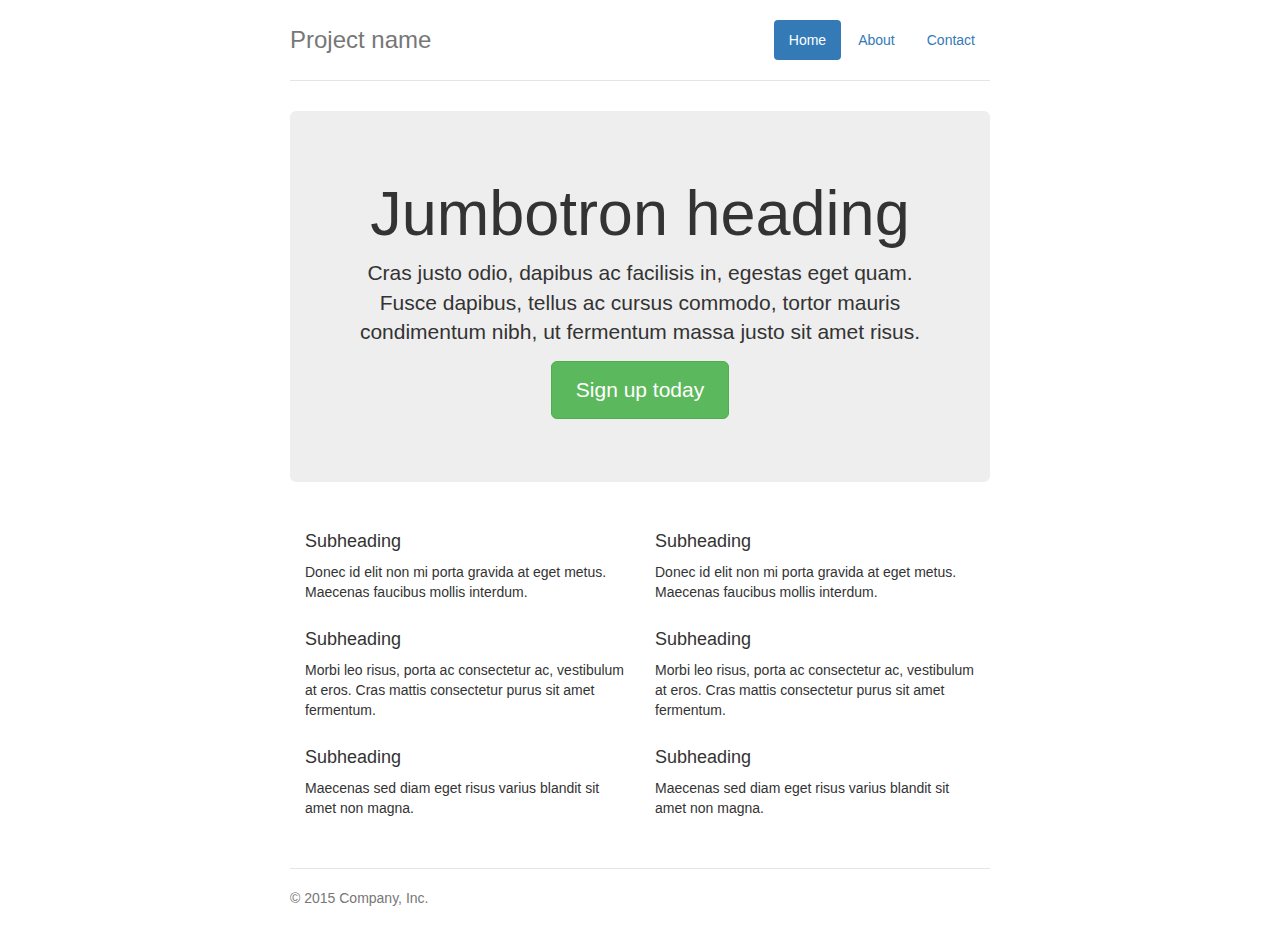
<file: bootstrap-dist/docs/examples/jumbotron-narrow/index.html>
<!DOCTYPE html>
<html lang="en">
  <head>
    <meta charset="utf-8">
    <meta http-equiv="X-UA-Compatible" content="IE=edge">
    <meta name="viewport" content="width=device-width, initial-scale=1">
    <!-- The above 3 meta tags *must* come first in the head; any other head content must come *after* these tags -->
    <meta name="description" content="">
    <meta name="author" content="">
    <link rel="icon" href="../../favicon.ico">

    <title>Narrow Jumbotron Template for Bootstrap</title>

    <!-- Bootstrap core CSS -->
    <link href="../../dist/css/bootstrap.min.css" rel="stylesheet">

    <!-- IE10 viewport hack for Surface/desktop Windows 8 bug -->
    <link href="../../assets/css/ie10-viewport-bug-workaround.css" rel="stylesheet">

    <!-- Custom styles for this template -->
    <link href="jumbotron-narrow.css" rel="stylesheet">

    <!-- Just for debugging purposes. Don't actually copy these 2 lines! -->
    <!--[if lt IE 9]><script src="../../assets/js/ie8-responsive-file-warning.js"></script><![endif]-->
    <script src="../../assets/js/ie-emulation-modes-warning.js"></script>

    <!-- HTML5 shim and Respond.js for IE8 support of HTML5 elements and media queries -->
    <!--[if lt IE 9]>
      <script src="https://oss.maxcdn.com/html5shiv/3.7.2/html5shiv.min.js"></script>
      <script src="https://oss.maxcdn.com/respond/1.4.2/respond.min.js"></script>
    <![endif]-->
  </head>

  <body>

    <div class="container">
      <div class="header clearfix">
        <nav>
          <ul class="nav nav-pills pull-right">
            <li role="presentation" class="active"><a href="#">Home</a></li>
            <li role="presentation"><a href="#">About</a></li>
            <li role="presentation"><a href="#">Contact</a></li>
          </ul>
        </nav>
        <h3 class="text-muted">Project name</h3>
      </div>

      <div class="jumbotron">
        <h1>Jumbotron heading</h1>
        <p class="lead">Cras justo odio, dapibus ac facilisis in, egestas eget quam. Fusce dapibus, tellus ac cursus commodo, tortor mauris condimentum nibh, ut fermentum massa justo sit amet risus.</p>
        <p><a class="btn btn-lg btn-success" href="#" role="button">Sign up today</a></p>
      </div>

      <div class="row marketing">
        <div class="col-lg-6">
          <h4>Subheading</h4>
          <p>Donec id elit non mi porta gravida at eget metus. Maecenas faucibus mollis interdum.</p>

          <h4>Subheading</h4>
          <p>Morbi leo risus, porta ac consectetur ac, vestibulum at eros. Cras mattis consectetur purus sit amet fermentum.</p>

          <h4>Subheading</h4>
          <p>Maecenas sed diam eget risus varius blandit sit amet non magna.</p>
        </div>

        <div class="col-lg-6">
          <h4>Subheading</h4>
          <p>Donec id elit non mi porta gravida at eget metus. Maecenas faucibus mollis interdum.</p>

          <h4>Subheading</h4>
          <p>Morbi leo risus, porta ac consectetur ac, vestibulum at eros. Cras mattis consectetur purus sit amet fermentum.</p>

          <h4>Subheading</h4>
          <p>Maecenas sed diam eget risus varius blandit sit amet non magna.</p>
        </div>
      </div>

      <footer class="footer">
        <p>&copy; 2015 Company, Inc.</p>
      </footer>

    </div> <!-- /container -->


    <!-- IE10 viewport hack for Surface/desktop Windows 8 bug -->
    <script src="../../assets/js/ie10-viewport-bug-workaround.js"></script>
  </body>
</html>
</file>
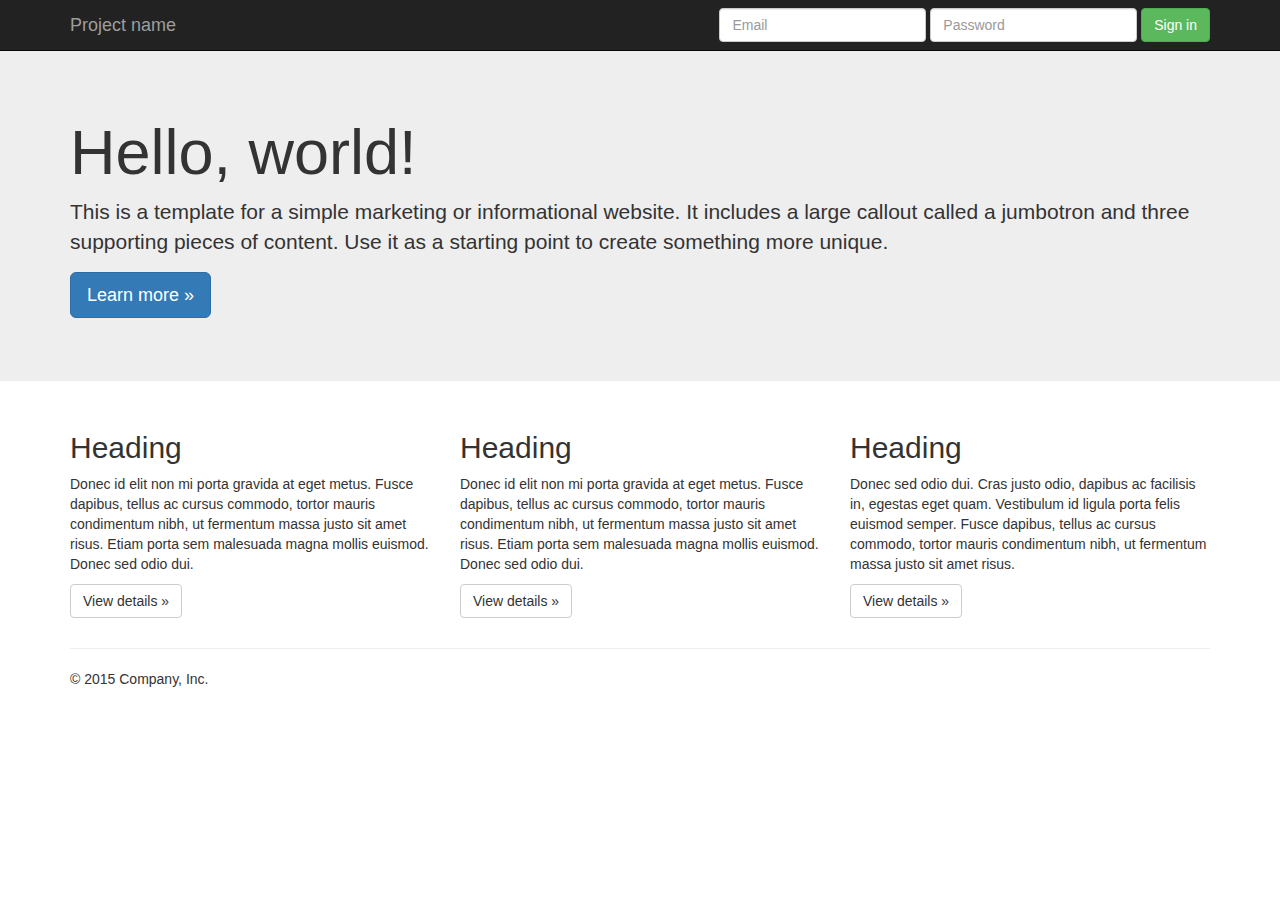
<file: bootstrap-dist/docs/examples/jumbotron/index.html>
<!DOCTYPE html>
<html lang="en">
  <head>
    <meta charset="utf-8">
    <meta http-equiv="X-UA-Compatible" content="IE=edge">
    <meta name="viewport" content="width=device-width, initial-scale=1">
    <!-- The above 3 meta tags *must* come first in the head; any other head content must come *after* these tags -->
    <meta name="description" content="">
    <meta name="author" content="">
    <link rel="icon" href="../../favicon.ico">

    <title>Jumbotron Template for Bootstrap</title>

    <!-- Bootstrap core CSS -->
    <link href="../../dist/css/bootstrap.min.css" rel="stylesheet">

    <!-- IE10 viewport hack for Surface/desktop Windows 8 bug -->
    <link href="../../assets/css/ie10-viewport-bug-workaround.css" rel="stylesheet">

    <!-- Custom styles for this template -->
    <link href="jumbotron.css" rel="stylesheet">

    <!-- Just for debugging purposes. Don't actually copy these 2 lines! -->
    <!--[if lt IE 9]><script src="../../assets/js/ie8-responsive-file-warning.js"></script><![endif]-->
    <script src="../../assets/js/ie-emulation-modes-warning.js"></script>

    <!-- HTML5 shim and Respond.js for IE8 support of HTML5 elements and media queries -->
    <!--[if lt IE 9]>
      <script src="https://oss.maxcdn.com/html5shiv/3.7.2/html5shiv.min.js"></script>
      <script src="https://oss.maxcdn.com/respond/1.4.2/respond.min.js"></script>
    <![endif]-->
  </head>

  <body>

    <nav class="navbar navbar-inverse navbar-fixed-top">
      <div class="container">
        <div class="navbar-header">
          <button type="button" class="navbar-toggle collapsed" data-toggle="collapse" data-target="#navbar" aria-expanded="false" aria-controls="navbar">
            <span class="sr-only">Toggle navigation</span>
            <span class="icon-bar"></span>
            <span class="icon-bar"></span>
            <span class="icon-bar"></span>
          </button>
          <a class="navbar-brand" href="#">Project name</a>
        </div>
        <div id="navbar" class="navbar-collapse collapse">
          <form class="navbar-form navbar-right">
            <div class="form-group">
              <input type="text" placeholder="Email" class="form-control">
            </div>
            <div class="form-group">
              <input type="password" placeholder="Password" class="form-control">
            </div>
            <button type="submit" class="btn btn-success">Sign in</button>
          </form>
        </div><!--/.navbar-collapse -->
      </div>
    </nav>

    <!-- Main jumbotron for a primary marketing message or call to action -->
    <div class="jumbotron">
      <div class="container">
        <h1>Hello, world!</h1>
        <p>This is a template for a simple marketing or informational website. It includes a large callout called a jumbotron and three supporting pieces of content. Use it as a starting point to create something more unique.</p>
        <p><a class="btn btn-primary btn-lg" href="#" role="button">Learn more &raquo;</a></p>
      </div>
    </div>

    <div class="container">
      <!-- Example row of columns -->
      <div class="row">
        <div class="col-md-4">
          <h2>Heading</h2>
          <p>Donec id elit non mi porta gravida at eget metus. Fusce dapibus, tellus ac cursus commodo, tortor mauris condimentum nibh, ut fermentum massa justo sit amet risus. Etiam porta sem malesuada magna mollis euismod. Donec sed odio dui. </p>
          <p><a class="btn btn-default" href="#" role="button">View details &raquo;</a></p>
        </div>
        <div class="col-md-4">
          <h2>Heading</h2>
          <p>Donec id elit non mi porta gravida at eget metus. Fusce dapibus, tellus ac cursus commodo, tortor mauris condimentum nibh, ut fermentum massa justo sit amet risus. Etiam porta sem malesuada magna mollis euismod. Donec sed odio dui. </p>
          <p><a class="btn btn-default" href="#" role="button">View details &raquo;</a></p>
       </div>
        <div class="col-md-4">
          <h2>Heading</h2>
          <p>Donec sed odio dui. Cras justo odio, dapibus ac facilisis in, egestas eget quam. Vestibulum id ligula porta felis euismod semper. Fusce dapibus, tellus ac cursus commodo, tortor mauris condimentum nibh, ut fermentum massa justo sit amet risus.</p>
          <p><a class="btn btn-default" href="#" role="button">View details &raquo;</a></p>
        </div>
      </div>

      <hr>

      <footer>
        <p>&copy; 2015 Company, Inc.</p>
      </footer>
    </div> <!-- /container -->


    <!-- Bootstrap core JavaScript
    ================================================== -->
    <!-- Placed at the end of the document so the pages load faster -->
    <script src="https://ajax.googleapis.com/ajax/libs/jquery/1.11.3/jquery.min.js"></script>
    <script>window.jQuery || document.write('<script src="../../assets/js/vendor/jquery.min.js"><\/script>')</script>
    <script src="../../dist/js/bootstrap.min.js"></script>
    <!-- IE10 viewport hack for Surface/desktop Windows 8 bug -->
    <script src="../../assets/js/ie10-viewport-bug-workaround.js"></script>
  </body>
</html>
</file>
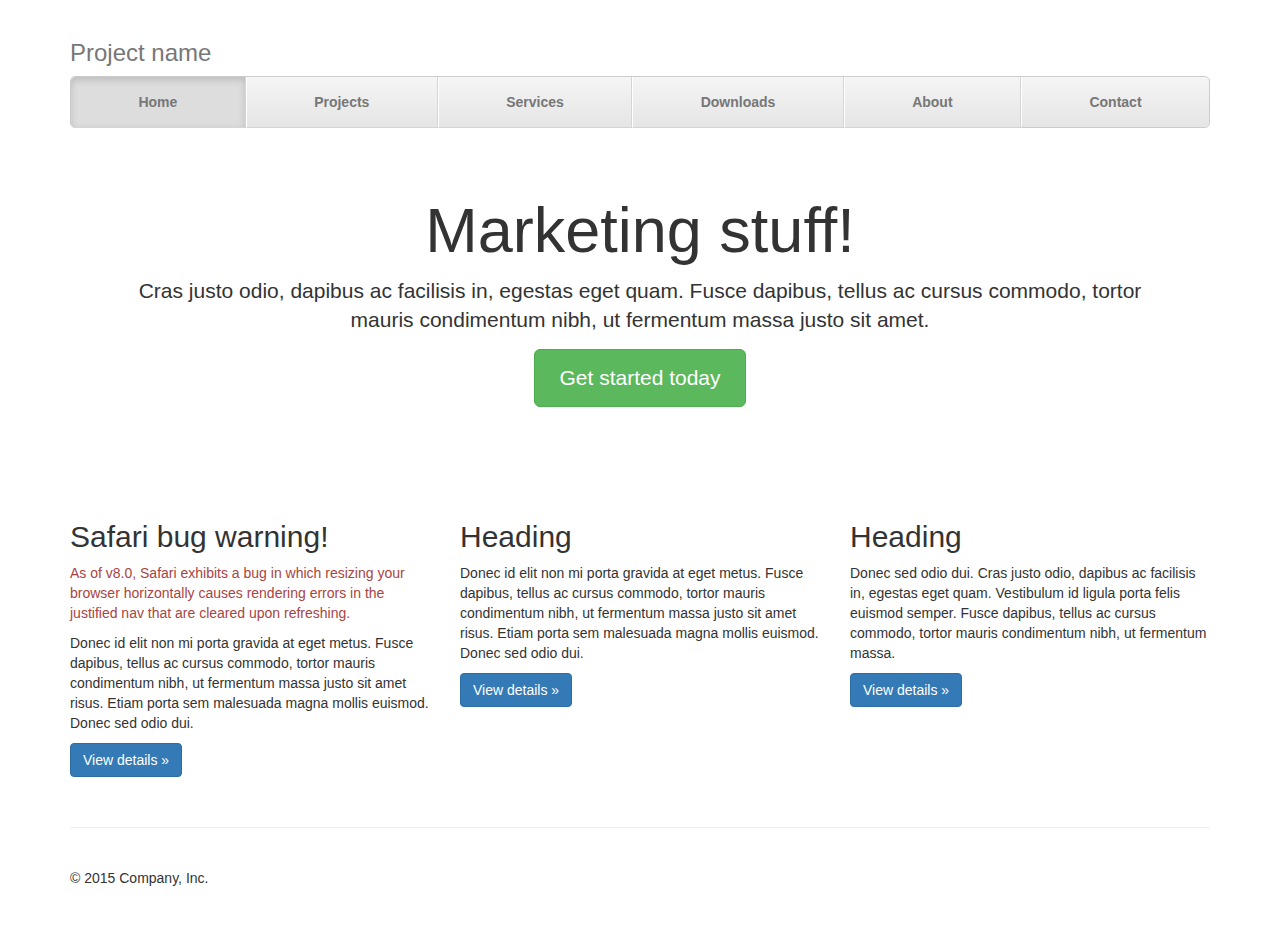
<file: bootstrap-dist/docs/examples/justified-nav/index.html>
<!DOCTYPE html>
<html lang="en">
  <head>
    <meta charset="utf-8">
    <meta http-equiv="X-UA-Compatible" content="IE=edge">
    <meta name="viewport" content="width=device-width, initial-scale=1">
    <!-- The above 3 meta tags *must* come first in the head; any other head content must come *after* these tags -->
    <meta name="description" content="">
    <meta name="author" content="">
    <link rel="icon" href="../../favicon.ico">

    <title>Justified Nav Template for Bootstrap</title>

    <!-- Bootstrap core CSS -->
    <link href="../../dist/css/bootstrap.min.css" rel="stylesheet">

    <!-- IE10 viewport hack for Surface/desktop Windows 8 bug -->
    <link href="../../assets/css/ie10-viewport-bug-workaround.css" rel="stylesheet">

    <!-- Custom styles for this template -->
    <link href="justified-nav.css" rel="stylesheet">

    <!-- Just for debugging purposes. Don't actually copy these 2 lines! -->
    <!--[if lt IE 9]><script src="../../assets/js/ie8-responsive-file-warning.js"></script><![endif]-->
    <script src="../../assets/js/ie-emulation-modes-warning.js"></script>

    <!-- HTML5 shim and Respond.js for IE8 support of HTML5 elements and media queries -->
    <!--[if lt IE 9]>
      <script src="https://oss.maxcdn.com/html5shiv/3.7.2/html5shiv.min.js"></script>
      <script src="https://oss.maxcdn.com/respond/1.4.2/respond.min.js"></script>
    <![endif]-->
  </head>

  <body>

    <div class="container">

      <!-- The justified navigation menu is meant for single line per list item.
           Multiple lines will require custom code not provided by Bootstrap. -->
      <div class="masthead">
        <h3 class="text-muted">Project name</h3>
        <nav>
          <ul class="nav nav-justified">
            <li class="active"><a href="#">Home</a></li>
            <li><a href="#">Projects</a></li>
            <li><a href="#">Services</a></li>
            <li><a href="#">Downloads</a></li>
            <li><a href="#">About</a></li>
            <li><a href="#">Contact</a></li>
          </ul>
        </nav>
      </div>

      <!-- Jumbotron -->
      <div class="jumbotron">
        <h1>Marketing stuff!</h1>
        <p class="lead">Cras justo odio, dapibus ac facilisis in, egestas eget quam. Fusce dapibus, tellus ac cursus commodo, tortor mauris condimentum nibh, ut fermentum massa justo sit amet.</p>
        <p><a class="btn btn-lg btn-success" href="#" role="button">Get started today</a></p>
      </div>

      <!-- Example row of columns -->
      <div class="row">
        <div class="col-lg-4">
          <h2>Safari bug warning!</h2>
          <p class="text-danger">As of v8.0, Safari exhibits a bug in which resizing your browser horizontally causes rendering errors in the justified nav that are cleared upon refreshing.</p>
          <p>Donec id elit non mi porta gravida at eget metus. Fusce dapibus, tellus ac cursus commodo, tortor mauris condimentum nibh, ut fermentum massa justo sit amet risus. Etiam porta sem malesuada magna mollis euismod. Donec sed odio dui. </p>
          <p><a class="btn btn-primary" href="#" role="button">View details &raquo;</a></p>
        </div>
        <div class="col-lg-4">
          <h2>Heading</h2>
          <p>Donec id elit non mi porta gravida at eget metus. Fusce dapibus, tellus ac cursus commodo, tortor mauris condimentum nibh, ut fermentum massa justo sit amet risus. Etiam porta sem malesuada magna mollis euismod. Donec sed odio dui. </p>
          <p><a class="btn btn-primary" href="#" role="button">View details &raquo;</a></p>
       </div>
        <div class="col-lg-4">
          <h2>Heading</h2>
          <p>Donec sed odio dui. Cras justo odio, dapibus ac facilisis in, egestas eget quam. Vestibulum id ligula porta felis euismod semper. Fusce dapibus, tellus ac cursus commodo, tortor mauris condimentum nibh, ut fermentum massa.</p>
          <p><a class="btn btn-primary" href="#" role="button">View details &raquo;</a></p>
        </div>
      </div>

      <!-- Site footer -->
      <footer class="footer">
        <p>&copy; 2015 Company, Inc.</p>
      </footer>

    </div> <!-- /container -->


    <!-- IE10 viewport hack for Surface/desktop Windows 8 bug -->
    <script src="../../assets/js/ie10-viewport-bug-workaround.js"></script>
  </body>
</html>
</file>
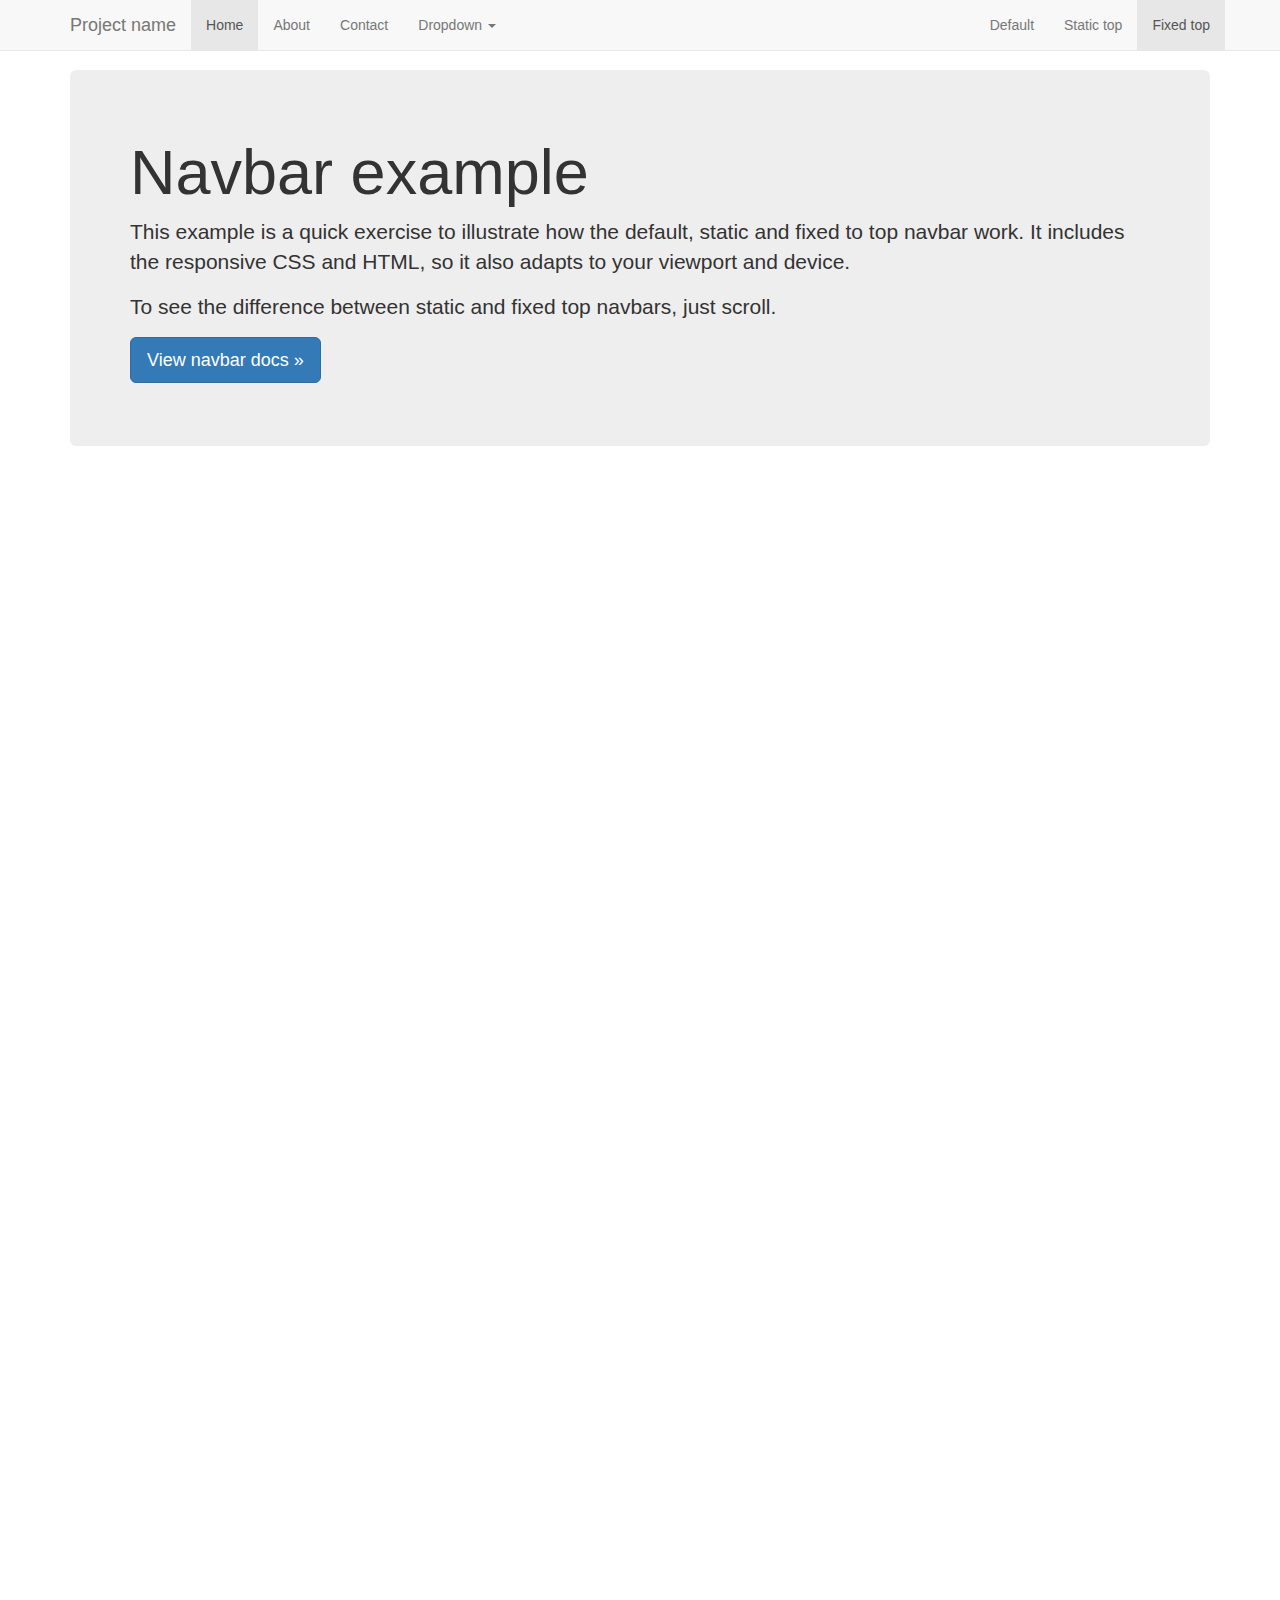
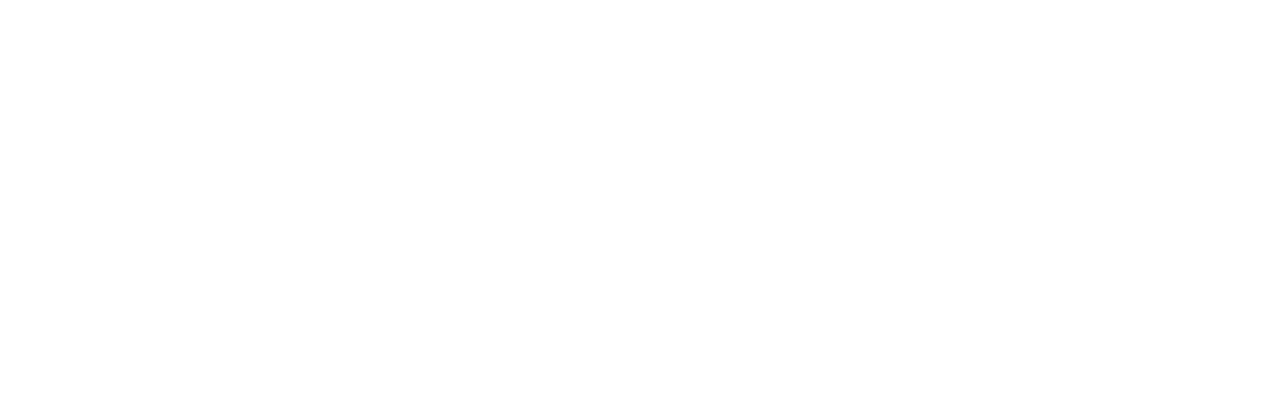
<file: bootstrap-dist/docs/examples/navbar-fixed-top/index.html>
<!DOCTYPE html>
<html lang="en">
  <head>
    <meta charset="utf-8">
    <meta http-equiv="X-UA-Compatible" content="IE=edge">
    <meta name="viewport" content="width=device-width, initial-scale=1">
    <!-- The above 3 meta tags *must* come first in the head; any other head content must come *after* these tags -->
    <meta name="description" content="">
    <meta name="author" content="">
    <link rel="icon" href="../../favicon.ico">

    <title>Fixed Top Navbar Example for Bootstrap</title>

    <!-- Bootstrap core CSS -->
    <link href="../../dist/css/bootstrap.min.css" rel="stylesheet">

    <!-- IE10 viewport hack for Surface/desktop Windows 8 bug -->
    <link href="../../assets/css/ie10-viewport-bug-workaround.css" rel="stylesheet">

    <!-- Custom styles for this template -->
    <link href="navbar-fixed-top.css" rel="stylesheet">

    <!-- Just for debugging purposes. Don't actually copy these 2 lines! -->
    <!--[if lt IE 9]><script src="../../assets/js/ie8-responsive-file-warning.js"></script><![endif]-->
    <script src="../../assets/js/ie-emulation-modes-warning.js"></script>

    <!-- HTML5 shim and Respond.js for IE8 support of HTML5 elements and media queries -->
    <!--[if lt IE 9]>
      <script src="https://oss.maxcdn.com/html5shiv/3.7.2/html5shiv.min.js"></script>
      <script src="https://oss.maxcdn.com/respond/1.4.2/respond.min.js"></script>
    <![endif]-->
  </head>

  <body>

    <!-- Fixed navbar -->
    <nav class="navbar navbar-default navbar-fixed-top">
      <div class="container">
        <div class="navbar-header">
          <button type="button" class="navbar-toggle collapsed" data-toggle="collapse" data-target="#navbar" aria-expanded="false" aria-controls="navbar">
            <span class="sr-only">Toggle navigation</span>
            <span class="icon-bar"></span>
            <span class="icon-bar"></span>
            <span class="icon-bar"></span>
          </button>
          <a class="navbar-brand" href="#">Project name</a>
        </div>
        <div id="navbar" class="navbar-collapse collapse">
          <ul class="nav navbar-nav">
            <li class="active"><a href="#">Home</a></li>
            <li><a href="#about">About</a></li>
            <li><a href="#contact">Contact</a></li>
            <li class="dropdown">
              <a href="#" class="dropdown-toggle" data-toggle="dropdown" role="button" aria-haspopup="true" aria-expanded="false">Dropdown <span class="caret"></span></a>
              <ul class="dropdown-menu">
                <li><a href="#">Action</a></li>
                <li><a href="#">Another action</a></li>
                <li><a href="#">Something else here</a></li>
                <li role="separator" class="divider"></li>
                <li class="dropdown-header">Nav header</li>
                <li><a href="#">Separated link</a></li>
                <li><a href="#">One more separated link</a></li>
              </ul>
            </li>
          </ul>
          <ul class="nav navbar-nav navbar-right">
            <li><a href="../navbar/">Default</a></li>
            <li><a href="../navbar-static-top/">Static top</a></li>
            <li class="active"><a href="./">Fixed top <span class="sr-only">(current)</span></a></li>
          </ul>
        </div><!--/.nav-collapse -->
      </div>
    </nav>

    <div class="container">

      <!-- Main component for a primary marketing message or call to action -->
      <div class="jumbotron">
        <h1>Navbar example</h1>
        <p>This example is a quick exercise to illustrate how the default, static and fixed to top navbar work. It includes the responsive CSS and HTML, so it also adapts to your viewport and device.</p>
        <p>To see the difference between static and fixed top navbars, just scroll.</p>
        <p>
          <a class="btn btn-lg btn-primary" href="../../components/#navbar" role="button">View navbar docs &raquo;</a>
        </p>
      </div>

    </div> <!-- /container -->


    <!-- Bootstrap core JavaScript
    ================================================== -->
    <!-- Placed at the end of the document so the pages load faster -->
    <script src="https://ajax.googleapis.com/ajax/libs/jquery/1.11.3/jquery.min.js"></script>
    <script>window.jQuery || document.write('<script src="../../assets/js/vendor/jquery.min.js"><\/script>')</script>
    <script src="../../dist/js/bootstrap.min.js"></script>
    <!-- IE10 viewport hack for Surface/desktop Windows 8 bug -->
    <script src="../../assets/js/ie10-viewport-bug-workaround.js"></script>
  </body>
</html>
</file>
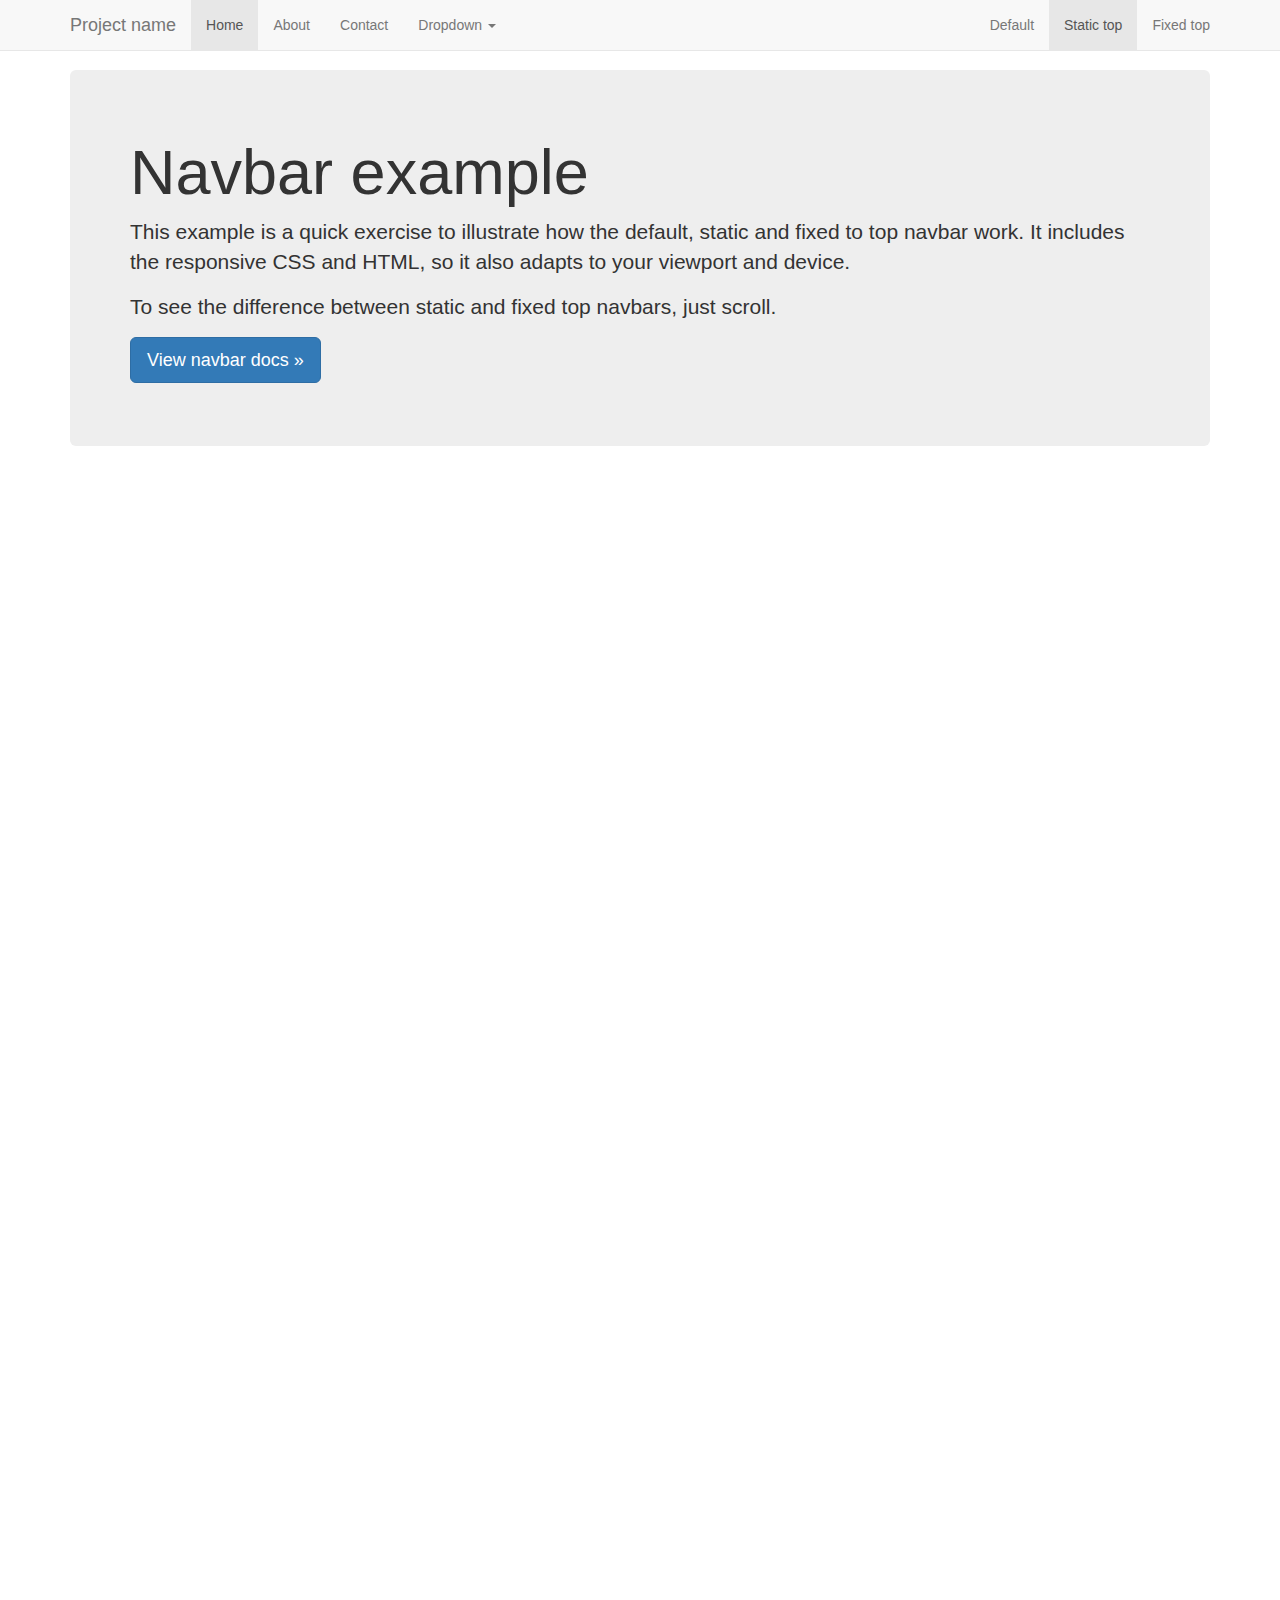
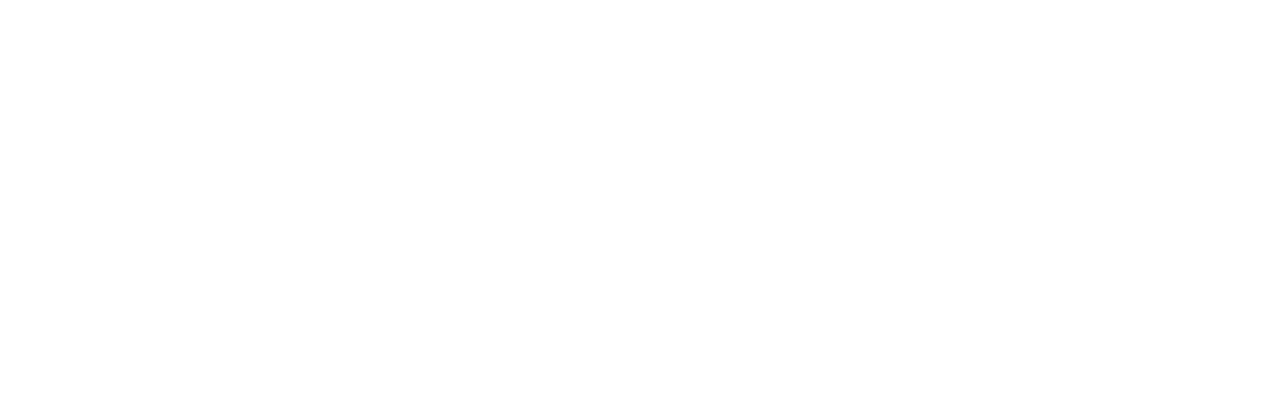
<file: bootstrap-dist/docs/examples/navbar-static-top/index.html>
<!DOCTYPE html>
<html lang="en">
  <head>
    <meta charset="utf-8">
    <meta http-equiv="X-UA-Compatible" content="IE=edge">
    <meta name="viewport" content="width=device-width, initial-scale=1">
    <!-- The above 3 meta tags *must* come first in the head; any other head content must come *after* these tags -->
    <meta name="description" content="">
    <meta name="author" content="">
    <link rel="icon" href="../../favicon.ico">

    <title>Static Top Navbar Example for Bootstrap</title>

    <!-- Bootstrap core CSS -->
    <link href="../../dist/css/bootstrap.min.css" rel="stylesheet">

    <!-- IE10 viewport hack for Surface/desktop Windows 8 bug -->
    <link href="../../assets/css/ie10-viewport-bug-workaround.css" rel="stylesheet">

    <!-- Custom styles for this template -->
    <link href="navbar-static-top.css" rel="stylesheet">

    <!-- Just for debugging purposes. Don't actually copy these 2 lines! -->
    <!--[if lt IE 9]><script src="../../assets/js/ie8-responsive-file-warning.js"></script><![endif]-->
    <script src="../../assets/js/ie-emulation-modes-warning.js"></script>

    <!-- HTML5 shim and Respond.js for IE8 support of HTML5 elements and media queries -->
    <!--[if lt IE 9]>
      <script src="https://oss.maxcdn.com/html5shiv/3.7.2/html5shiv.min.js"></script>
      <script src="https://oss.maxcdn.com/respond/1.4.2/respond.min.js"></script>
    <![endif]-->
  </head>

  <body>

    <!-- Static navbar -->
    <nav class="navbar navbar-default navbar-static-top">
      <div class="container">
        <div class="navbar-header">
          <button type="button" class="navbar-toggle collapsed" data-toggle="collapse" data-target="#navbar" aria-expanded="false" aria-controls="navbar">
            <span class="sr-only">Toggle navigation</span>
            <span class="icon-bar"></span>
            <span class="icon-bar"></span>
            <span class="icon-bar"></span>
          </button>
          <a class="navbar-brand" href="#">Project name</a>
        </div>
        <div id="navbar" class="navbar-collapse collapse">
          <ul class="nav navbar-nav">
            <li class="active"><a href="#">Home</a></li>
            <li><a href="#about">About</a></li>
            <li><a href="#contact">Contact</a></li>
            <li class="dropdown">
              <a href="#" class="dropdown-toggle" data-toggle="dropdown" role="button" aria-haspopup="true" aria-expanded="false">Dropdown <span class="caret"></span></a>
              <ul class="dropdown-menu">
                <li><a href="#">Action</a></li>
                <li><a href="#">Another action</a></li>
                <li><a href="#">Something else here</a></li>
                <li role="separator" class="divider"></li>
                <li class="dropdown-header">Nav header</li>
                <li><a href="#">Separated link</a></li>
                <li><a href="#">One more separated link</a></li>
              </ul>
            </li>
          </ul>
          <ul class="nav navbar-nav navbar-right">
            <li><a href="../navbar/">Default</a></li>
            <li class="active"><a href="./">Static top <span class="sr-only">(current)</span></a></li>
            <li><a href="../navbar-fixed-top/">Fixed top</a></li>
          </ul>
        </div><!--/.nav-collapse -->
      </div>
    </nav>


    <div class="container">

      <!-- Main component for a primary marketing message or call to action -->
      <div class="jumbotron">
        <h1>Navbar example</h1>
        <p>This example is a quick exercise to illustrate how the default, static and fixed to top navbar work. It includes the responsive CSS and HTML, so it also adapts to your viewport and device.</p>
        <p>To see the difference between static and fixed top navbars, just scroll.</p>
        <p>
          <a class="btn btn-lg btn-primary" href="../../components/#navbar" role="button">View navbar docs &raquo;</a>
        </p>
      </div>

    </div> <!-- /container -->


    <!-- Bootstrap core JavaScript
    ================================================== -->
    <!-- Placed at the end of the document so the pages load faster -->
    <script src="https://ajax.googleapis.com/ajax/libs/jquery/1.11.3/jquery.min.js"></script>
    <script>window.jQuery || document.write('<script src="../../assets/js/vendor/jquery.min.js"><\/script>')</script>
    <script src="../../dist/js/bootstrap.min.js"></script>
    <!-- IE10 viewport hack for Surface/desktop Windows 8 bug -->
    <script src="../../assets/js/ie10-viewport-bug-workaround.js"></script>
  </body>
</html>
</file>
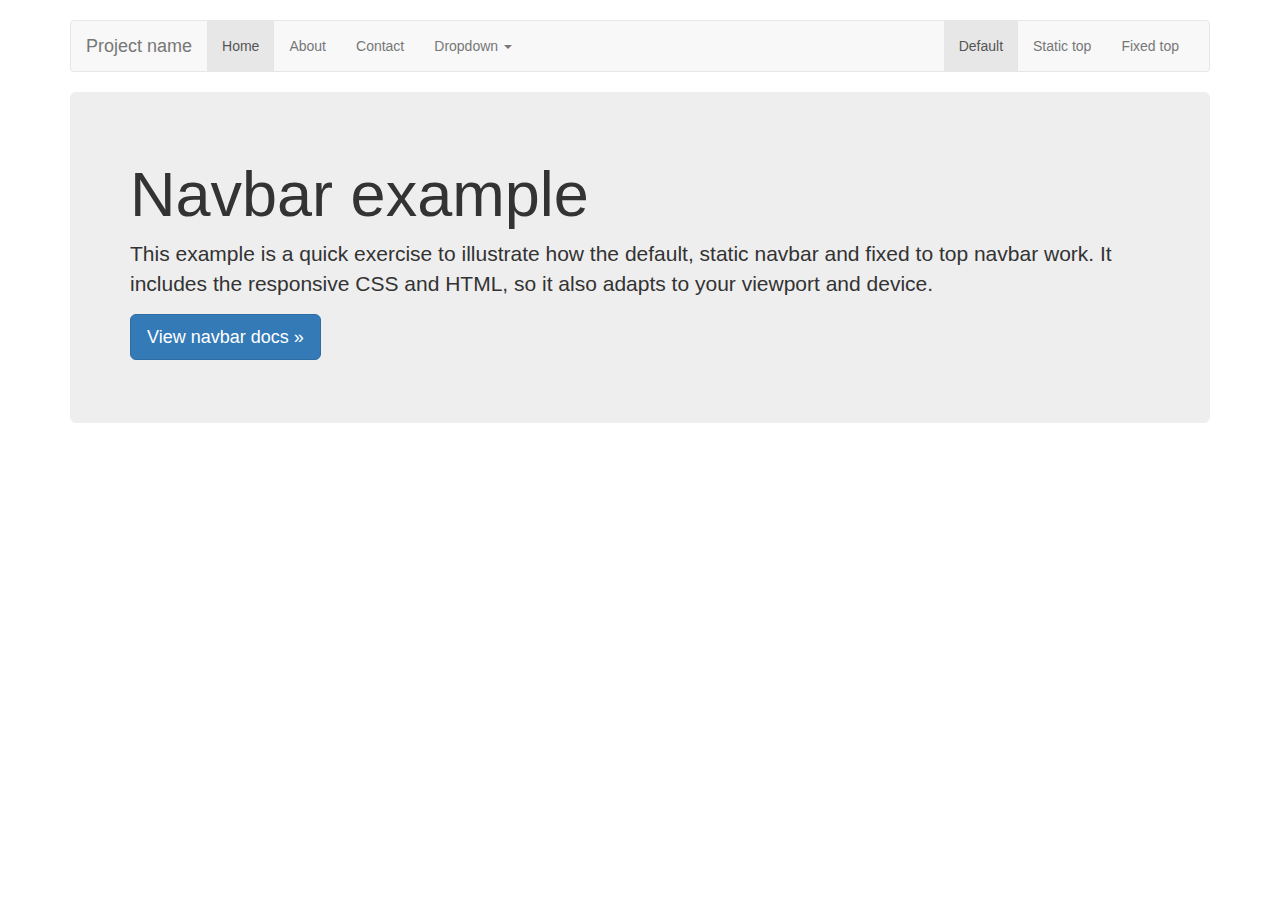
<file: bootstrap-dist/docs/examples/navbar/index.html>
<!DOCTYPE html>
<html lang="en">
  <head>
    <meta charset="utf-8">
    <meta http-equiv="X-UA-Compatible" content="IE=edge">
    <meta name="viewport" content="width=device-width, initial-scale=1">
    <!-- The above 3 meta tags *must* come first in the head; any other head content must come *after* these tags -->
    <meta name="description" content="">
    <meta name="author" content="">
    <link rel="icon" href="../../favicon.ico">

    <title>Navbar Template for Bootstrap</title>

    <!-- Bootstrap core CSS -->
    <link href="../../dist/css/bootstrap.min.css" rel="stylesheet">

    <!-- IE10 viewport hack for Surface/desktop Windows 8 bug -->
    <link href="../../assets/css/ie10-viewport-bug-workaround.css" rel="stylesheet">

    <!-- Custom styles for this template -->
    <link href="navbar.css" rel="stylesheet">

    <!-- Just for debugging purposes. Don't actually copy these 2 lines! -->
    <!--[if lt IE 9]><script src="../../assets/js/ie8-responsive-file-warning.js"></script><![endif]-->
    <script src="../../assets/js/ie-emulation-modes-warning.js"></script>

    <!-- HTML5 shim and Respond.js for IE8 support of HTML5 elements and media queries -->
    <!--[if lt IE 9]>
      <script src="https://oss.maxcdn.com/html5shiv/3.7.2/html5shiv.min.js"></script>
      <script src="https://oss.maxcdn.com/respond/1.4.2/respond.min.js"></script>
    <![endif]-->
  </head>

  <body>

    <div class="container">

      <!-- Static navbar -->
      <nav class="navbar navbar-default">
        <div class="container-fluid">
          <div class="navbar-header">
            <button type="button" class="navbar-toggle collapsed" data-toggle="collapse" data-target="#navbar" aria-expanded="false" aria-controls="navbar">
              <span class="sr-only">Toggle navigation</span>
              <span class="icon-bar"></span>
              <span class="icon-bar"></span>
              <span class="icon-bar"></span>
            </button>
            <a class="navbar-brand" href="#">Project name</a>
          </div>
          <div id="navbar" class="navbar-collapse collapse">
            <ul class="nav navbar-nav">
              <li class="active"><a href="#">Home</a></li>
              <li><a href="#">About</a></li>
              <li><a href="#">Contact</a></li>
              <li class="dropdown">
                <a href="#" class="dropdown-toggle" data-toggle="dropdown" role="button" aria-haspopup="true" aria-expanded="false">Dropdown <span class="caret"></span></a>
                <ul class="dropdown-menu">
                  <li><a href="#">Action</a></li>
                  <li><a href="#">Another action</a></li>
                  <li><a href="#">Something else here</a></li>
                  <li role="separator" class="divider"></li>
                  <li class="dropdown-header">Nav header</li>
                  <li><a href="#">Separated link</a></li>
                  <li><a href="#">One more separated link</a></li>
                </ul>
              </li>
            </ul>
            <ul class="nav navbar-nav navbar-right">
              <li class="active"><a href="./">Default <span class="sr-only">(current)</span></a></li>
              <li><a href="../navbar-static-top/">Static top</a></li>
              <li><a href="../navbar-fixed-top/">Fixed top</a></li>
            </ul>
          </div><!--/.nav-collapse -->
        </div><!--/.container-fluid -->
      </nav>

      <!-- Main component for a primary marketing message or call to action -->
      <div class="jumbotron">
        <h1>Navbar example</h1>
        <p>This example is a quick exercise to illustrate how the default, static navbar and fixed to top navbar work. It includes the responsive CSS and HTML, so it also adapts to your viewport and device.</p>
        <p>
          <a class="btn btn-lg btn-primary" href="../../components/#navbar" role="button">View navbar docs &raquo;</a>
        </p>
      </div>

    </div> <!-- /container -->


    <!-- Bootstrap core JavaScript
    ================================================== -->
    <!-- Placed at the end of the document so the pages load faster -->
    <script src="https://ajax.googleapis.com/ajax/libs/jquery/1.11.3/jquery.min.js"></script>
    <script>window.jQuery || document.write('<script src="../../assets/js/vendor/jquery.min.js"><\/script>')</script>
    <script src="../../dist/js/bootstrap.min.js"></script>
    <!-- IE10 viewport hack for Surface/desktop Windows 8 bug -->
    <script src="../../assets/js/ie10-viewport-bug-workaround.js"></script>
  </body>
</html>
</file>
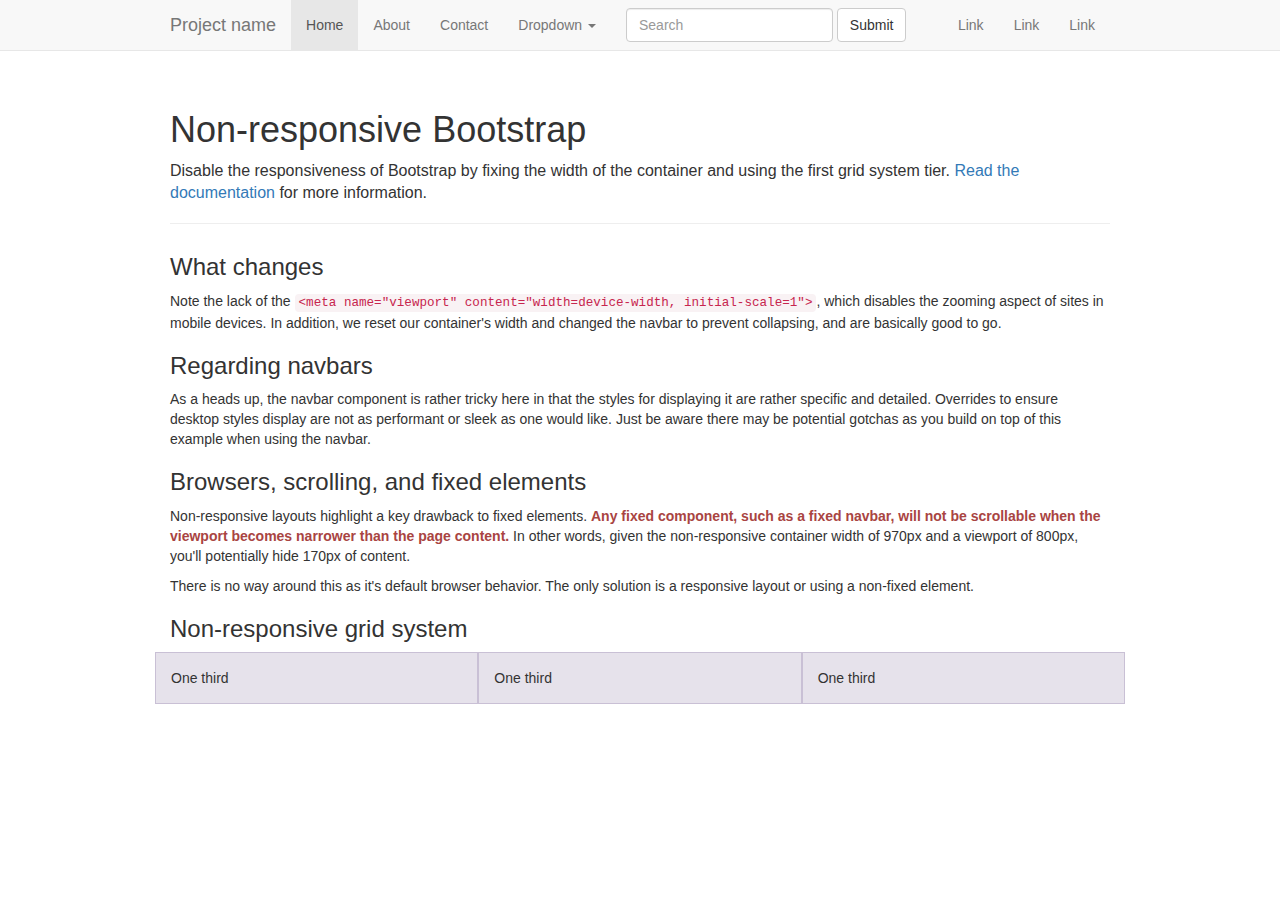
<file: bootstrap-dist/docs/examples/non-responsive/index.html>
<!DOCTYPE html>
<html lang="en">
  <head>
    <meta charset="utf-8">
    <meta http-equiv="X-UA-Compatible" content="IE=edge">
    <!-- The above 2 meta tags *must* come first in the head; any other head content must come *after* these tags -->
    <meta name="description" content="">
    <meta name="author" content="">

    <!-- Note there is no responsive meta tag here -->

    <link rel="icon" href="../../favicon.ico">

    <title>Non-responsive Template for Bootstrap</title>

    <!-- Bootstrap core CSS -->
    <link href="../../dist/css/bootstrap.min.css" rel="stylesheet">

    <!-- IE10 viewport hack for Surface/desktop Windows 8 bug -->
    <link href="../../assets/css/ie10-viewport-bug-workaround.css" rel="stylesheet">

    <!-- Custom styles for this template -->
    <link href="non-responsive.css" rel="stylesheet">

    <!-- Just for debugging purposes. Don't actually copy these 2 lines! -->
    <!--[if lt IE 9]><script src="../../assets/js/ie8-responsive-file-warning.js"></script><![endif]-->
    <script src="../../assets/js/ie-emulation-modes-warning.js"></script>

    <!-- HTML5 shim and Respond.js for IE8 support of HTML5 elements and media queries -->
    <!--[if lt IE 9]>
      <script src="https://oss.maxcdn.com/html5shiv/3.7.2/html5shiv.min.js"></script>
      <script src="https://oss.maxcdn.com/respond/1.4.2/respond.min.js"></script>
    <![endif]-->
  </head>

  <body>

    <!-- Fixed navbar -->
    <nav class="navbar navbar-default navbar-fixed-top">
      <div class="container">
        <div class="navbar-header">
          <!-- The mobile navbar-toggle button can be safely removed since you do not need it in a non-responsive implementation -->
          <a class="navbar-brand" href="#">Project name</a>
        </div>
        <!-- Note that the .navbar-collapse and .collapse classes have been removed from the #navbar -->
        <div id="navbar">
          <ul class="nav navbar-nav">
            <li class="active"><a href="#">Home</a></li>
            <li><a href="#about">About</a></li>
            <li><a href="#contact">Contact</a></li>
            <li class="dropdown">
              <a href="#" class="dropdown-toggle" data-toggle="dropdown" role="button" aria-haspopup="true" aria-expanded="false">Dropdown <span class="caret"></span></a>
              <ul class="dropdown-menu">
                <li><a href="#">Action</a></li>
                <li><a href="#">Another action</a></li>
                <li><a href="#">Something else here</a></li>
                <li role="separator" class="divider"></li>
                <li class="dropdown-header">Nav header</li>
                <li><a href="#">Separated link</a></li>
                <li><a href="#">One more separated link</a></li>
              </ul>
            </li>
          </ul>
          <form class="navbar-form navbar-left" role="search">
            <div class="form-group">
              <input type="text" class="form-control" placeholder="Search">
            </div>
            <button type="submit" class="btn btn-default">Submit</button>
          </form>
          <ul class="nav navbar-nav navbar-right">
            <li><a href="#">Link</a></li>
            <li><a href="#">Link</a></li>
            <li><a href="#">Link</a></li>
          </ul>
        </div><!--/.nav-collapse -->
      </div>
    </nav>

    <div class="container">

      <div class="page-header">
        <h1>Non-responsive Bootstrap</h1>
        <p class="lead">Disable the responsiveness of Bootstrap by fixing the width of the container and using the first grid system tier. <a href="http://getbootstrap.com/getting-started/#disable-responsive">Read the documentation</a> for more information.</p>
      </div>

      <h3>What changes</h3>
      <p>Note the lack of the <code>&lt;meta name="viewport" content="width=device-width, initial-scale=1"&gt;</code>, which disables the zooming aspect of sites in mobile devices. In addition, we reset our container's width and changed the navbar to prevent collapsing, and are basically good to go.</p>

      <h3>Regarding navbars</h3>
      <p>As a heads up, the navbar component is rather tricky here in that the styles for displaying it are rather specific and detailed. Overrides to ensure desktop styles display are not as performant or sleek as one would like. Just be aware there may be potential gotchas as you build on top of this example when using the navbar.</p>

      <h3>Browsers, scrolling, and fixed elements</h3>
      <p>Non-responsive layouts highlight a key drawback to fixed elements. <strong class="text-danger">Any fixed component, such as a fixed navbar, will not be scrollable when the viewport becomes narrower than the page content.</strong> In other words, given the non-responsive container width of 970px and a viewport of 800px, you'll potentially hide 170px of content.</p>
      <p>There is no way around this as it's default browser behavior. The only solution is a responsive layout or using a non-fixed element.</p>

      <h3>Non-responsive grid system</h3>
      <div class="row">
        <div class="col-xs-4">One third</div>
        <div class="col-xs-4">One third</div>
        <div class="col-xs-4">One third</div>
      </div>

    </div> <!-- /container -->


    <!-- Bootstrap core JavaScript
    ================================================== -->
    <!-- Placed at the end of the document so the pages load faster -->
    <script src="https://ajax.googleapis.com/ajax/libs/jquery/1.11.3/jquery.min.js"></script>
    <script>window.jQuery || document.write('<script src="../../assets/js/vendor/jquery.min.js"><\/script>')</script>
    <script src="../../dist/js/bootstrap.min.js"></script>
    <!-- IE10 viewport hack for Surface/desktop Windows 8 bug -->
    <script src="../../assets/js/ie10-viewport-bug-workaround.js"></script>
  </body>
</html>
</file>
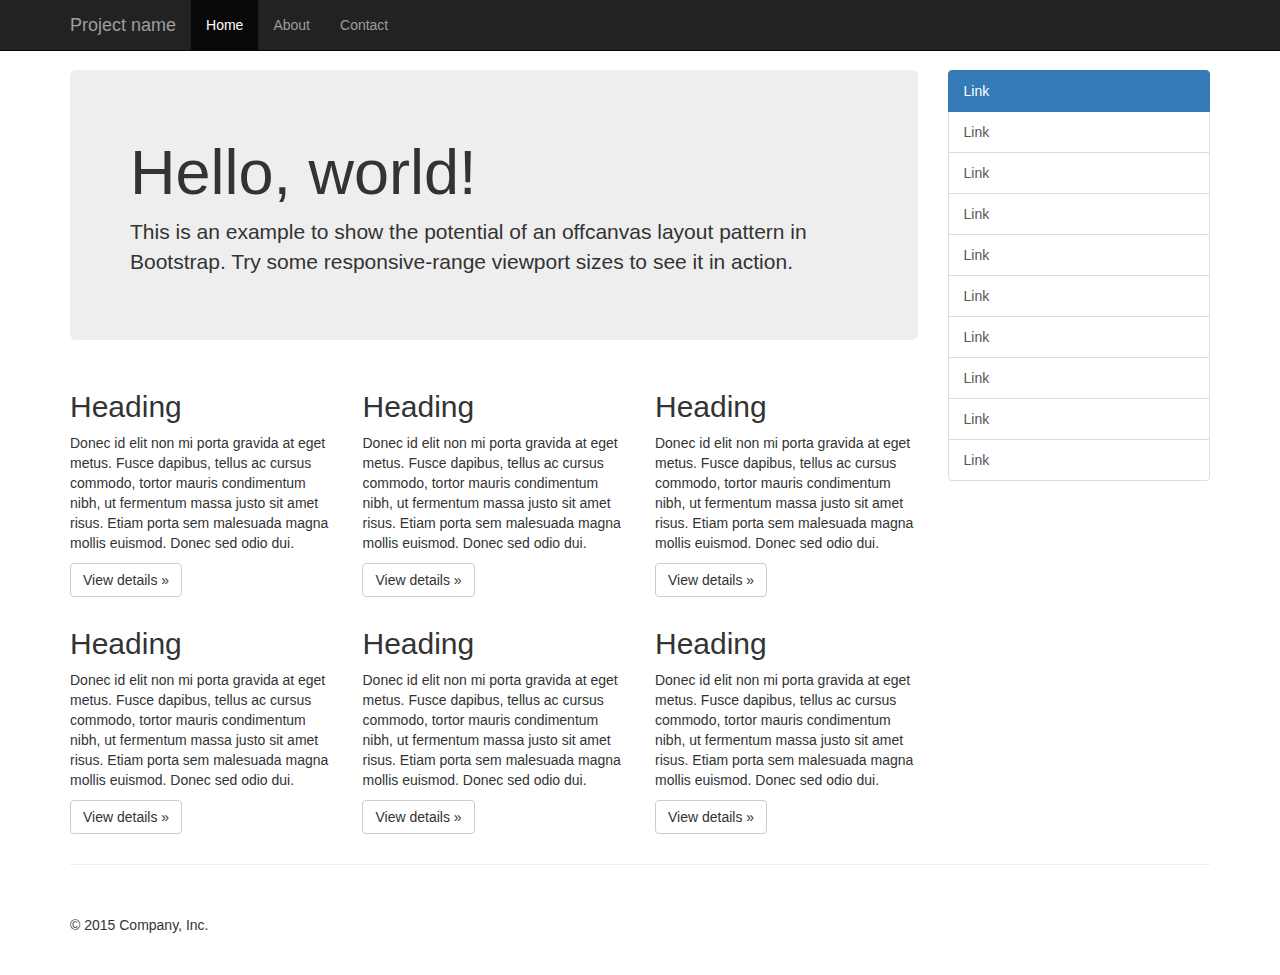
<file: bootstrap-dist/docs/examples/offcanvas/index.html>
<!DOCTYPE html>
<html lang="en">
  <head>
    <meta charset="utf-8">
    <meta http-equiv="X-UA-Compatible" content="IE=edge">
    <meta name="viewport" content="width=device-width, initial-scale=1">
    <!-- The above 3 meta tags *must* come first in the head; any other head content must come *after* these tags -->
    <meta name="description" content="">
    <meta name="author" content="">
    <link rel="icon" href="../../favicon.ico">

    <title>Off Canvas Template for Bootstrap</title>

    <!-- Bootstrap core CSS -->
    <link href="../../dist/css/bootstrap.min.css" rel="stylesheet">

    <!-- IE10 viewport hack for Surface/desktop Windows 8 bug -->
    <link href="../../assets/css/ie10-viewport-bug-workaround.css" rel="stylesheet">

    <!-- Custom styles for this template -->
    <link href="offcanvas.css" rel="stylesheet">

    <!-- Just for debugging purposes. Don't actually copy these 2 lines! -->
    <!--[if lt IE 9]><script src="../../assets/js/ie8-responsive-file-warning.js"></script><![endif]-->
    <script src="../../assets/js/ie-emulation-modes-warning.js"></script>

    <!-- HTML5 shim and Respond.js for IE8 support of HTML5 elements and media queries -->
    <!--[if lt IE 9]>
      <script src="https://oss.maxcdn.com/html5shiv/3.7.2/html5shiv.min.js"></script>
      <script src="https://oss.maxcdn.com/respond/1.4.2/respond.min.js"></script>
    <![endif]-->
  </head>

  <body>
    <nav class="navbar navbar-fixed-top navbar-inverse">
      <div class="container">
        <div class="navbar-header">
          <button type="button" class="navbar-toggle collapsed" data-toggle="collapse" data-target="#navbar" aria-expanded="false" aria-controls="navbar">
            <span class="sr-only">Toggle navigation</span>
            <span class="icon-bar"></span>
            <span class="icon-bar"></span>
            <span class="icon-bar"></span>
          </button>
          <a class="navbar-brand" href="#">Project name</a>
        </div>
        <div id="navbar" class="collapse navbar-collapse">
          <ul class="nav navbar-nav">
            <li class="active"><a href="#">Home</a></li>
            <li><a href="#about">About</a></li>
            <li><a href="#contact">Contact</a></li>
          </ul>
        </div><!-- /.nav-collapse -->
      </div><!-- /.container -->
    </nav><!-- /.navbar -->

    <div class="container">

      <div class="row row-offcanvas row-offcanvas-right">

        <div class="col-xs-12 col-sm-9">
          <p class="pull-right visible-xs">
            <button type="button" class="btn btn-primary btn-xs" data-toggle="offcanvas">Toggle nav</button>
          </p>
          <div class="jumbotron">
            <h1>Hello, world!</h1>
            <p>This is an example to show the potential of an offcanvas layout pattern in Bootstrap. Try some responsive-range viewport sizes to see it in action.</p>
          </div>
          <div class="row">
            <div class="col-xs-6 col-lg-4">
              <h2>Heading</h2>
              <p>Donec id elit non mi porta gravida at eget metus. Fusce dapibus, tellus ac cursus commodo, tortor mauris condimentum nibh, ut fermentum massa justo sit amet risus. Etiam porta sem malesuada magna mollis euismod. Donec sed odio dui. </p>
              <p><a class="btn btn-default" href="#" role="button">View details &raquo;</a></p>
            </div><!--/.col-xs-6.col-lg-4-->
            <div class="col-xs-6 col-lg-4">
              <h2>Heading</h2>
              <p>Donec id elit non mi porta gravida at eget metus. Fusce dapibus, tellus ac cursus commodo, tortor mauris condimentum nibh, ut fermentum massa justo sit amet risus. Etiam porta sem malesuada magna mollis euismod. Donec sed odio dui. </p>
              <p><a class="btn btn-default" href="#" role="button">View details &raquo;</a></p>
            </div><!--/.col-xs-6.col-lg-4-->
            <div class="col-xs-6 col-lg-4">
              <h2>Heading</h2>
              <p>Donec id elit non mi porta gravida at eget metus. Fusce dapibus, tellus ac cursus commodo, tortor mauris condimentum nibh, ut fermentum massa justo sit amet risus. Etiam porta sem malesuada magna mollis euismod. Donec sed odio dui. </p>
              <p><a class="btn btn-default" href="#" role="button">View details &raquo;</a></p>
            </div><!--/.col-xs-6.col-lg-4-->
            <div class="col-xs-6 col-lg-4">
              <h2>Heading</h2>
              <p>Donec id elit non mi porta gravida at eget metus. Fusce dapibus, tellus ac cursus commodo, tortor mauris condimentum nibh, ut fermentum massa justo sit amet risus. Etiam porta sem malesuada magna mollis euismod. Donec sed odio dui. </p>
              <p><a class="btn btn-default" href="#" role="button">View details &raquo;</a></p>
            </div><!--/.col-xs-6.col-lg-4-->
            <div class="col-xs-6 col-lg-4">
              <h2>Heading</h2>
              <p>Donec id elit non mi porta gravida at eget metus. Fusce dapibus, tellus ac cursus commodo, tortor mauris condimentum nibh, ut fermentum massa justo sit amet risus. Etiam porta sem malesuada magna mollis euismod. Donec sed odio dui. </p>
              <p><a class="btn btn-default" href="#" role="button">View details &raquo;</a></p>
            </div><!--/.col-xs-6.col-lg-4-->
            <div class="col-xs-6 col-lg-4">
              <h2>Heading</h2>
              <p>Donec id elit non mi porta gravida at eget metus. Fusce dapibus, tellus ac cursus commodo, tortor mauris condimentum nibh, ut fermentum massa justo sit amet risus. Etiam porta sem malesuada magna mollis euismod. Donec sed odio dui. </p>
              <p><a class="btn btn-default" href="#" role="button">View details &raquo;</a></p>
            </div><!--/.col-xs-6.col-lg-4-->
          </div><!--/row-->
        </div><!--/.col-xs-12.col-sm-9-->

        <div class="col-xs-6 col-sm-3 sidebar-offcanvas" id="sidebar">
          <div class="list-group">
            <a href="#" class="list-group-item active">Link</a>
            <a href="#" class="list-group-item">Link</a>
            <a href="#" class="list-group-item">Link</a>
            <a href="#" class="list-group-item">Link</a>
            <a href="#" class="list-group-item">Link</a>
            <a href="#" class="list-group-item">Link</a>
            <a href="#" class="list-group-item">Link</a>
            <a href="#" class="list-group-item">Link</a>
            <a href="#" class="list-group-item">Link</a>
            <a href="#" class="list-group-item">Link</a>
          </div>
        </div><!--/.sidebar-offcanvas-->
      </div><!--/row-->

      <hr>

      <footer>
        <p>&copy; 2015 Company, Inc.</p>
      </footer>

    </div><!--/.container-->


    <!-- Bootstrap core JavaScript
    ================================================== -->
    <!-- Placed at the end of the document so the pages load faster -->
    <script src="https://ajax.googleapis.com/ajax/libs/jquery/1.11.3/jquery.min.js"></script>
    <script>window.jQuery || document.write('<script src="../../assets/js/vendor/jquery.min.js"><\/script>')</script>
    <script src="../../dist/js/bootstrap.min.js"></script>
    <!-- IE10 viewport hack for Surface/desktop Windows 8 bug -->
    <script src="../../assets/js/ie10-viewport-bug-workaround.js"></script>
    <script src="offcanvas.js"></script>
  </body>
</html>
</file>
<file: bootstrap-dist/docs/examples/blog/blog.css>
/*
 * Globals
 */

body {
  font-family: Georgia, "Times New Roman", Times, serif;
  color: #555;
}

h1, .h1,
h2, .h2,
h3, .h3,
h4, .h4,
h5, .h5,
h6, .h6 {
  margin-top: 0;
  font-family: "Helvetica Neue", Helvetica, Arial, sans-serif;
  font-weight: normal;
  color: #333;
}


/*
 * Override Bootstrap's default container.
 */

@media (min-width: 1200px) {
  .container {
    width: 970px;
  }
}


/*
 * Masthead for nav
 */

.blog-masthead {
  background-color: #428bca;
  -webkit-box-shadow: inset 0 -2px 5px rgba(0,0,0,.1);
          box-shadow: inset 0 -2px 5px rgba(0,0,0,.1);
}

/* Nav links */
.blog-nav-item {
  position: relative;
  display: inline-block;
  padding: 10px;
  font-weight: 500;
  color: #cdddeb;
}
.blog-nav-item:hover,
.blog-nav-item:focus {
  color: #fff;
  text-decoration: none;
}

/* Active state gets a caret at the bottom */
.blog-nav .active {
  color: #fff;
}
.blog-nav .active:after {
  position: absolute;
  bottom: 0;
  left: 50%;
  width: 0;
  height: 0;
  margin-left: -5px;
  vertical-align: middle;
  content: " ";
  border-right: 5px solid transparent;
  border-bottom: 5px solid;
  border-left: 5px solid transparent;
}


/*
 * Blog name and description
 */

.blog-header {
  padding-top: 20px;
  padding-bottom: 20px;
}
.blog-title {
  margin-top: 30px;
  margin-bottom: 0;
  font-size: 60px;
  font-weight: normal;
}
.blog-description {
  font-size: 20px;
  color: #999;
}


/*
 * Main column and sidebar layout
 */

.blog-main {
  font-size: 18px;
  line-height: 1.5;
}

/* Sidebar modules for boxing content */
.sidebar-module {
  padding: 15px;
  margin: 0 -15px 15px;
}
.sidebar-module-inset {
  padding: 15px;
  background-color: #f5f5f5;
  border-radius: 4px;
}
.sidebar-module-inset p:last-child,
.sidebar-module-inset ul:last-child,
.sidebar-module-inset ol:last-child {
  margin-bottom: 0;
}


/* Pagination */
.pager {
  margin-bottom: 60px;
  text-align: left;
}
.pager > li > a {
  width: 140px;
  padding: 10px 20px;
  text-align: center;
  border-radius: 30px;
}


/*
 * Blog posts
 */

.blog-post {
  margin-bottom: 60px;
}
.blog-post-title {
  margin-bottom: 5px;
  font-size: 40px;
}
.blog-post-meta {
  margin-bottom: 20px;
  color: #999;
}


/*
 * Footer
 */

.blog-footer {
  padding: 40px 0;
  color: #999;
  text-align: center;
  background-color: #f9f9f9;
  border-top: 1px solid #e5e5e5;
}
.blog-footer p:last-child {
  margin-bottom: 0;
}
</file>
<file: bootstrap-dist/docs/examples/carousel/carousel.css>
/* GLOBAL STYLES
-------------------------------------------------- */
/* Padding below the footer and lighter body text */

body {
  padding-bottom: 40px;
  color: #5a5a5a;
}


/* CUSTOMIZE THE NAVBAR
-------------------------------------------------- */

/* Special class on .container surrounding .navbar, used for positioning it into place. */
.navbar-wrapper {
  position: absolute;
  top: 0;
  right: 0;
  left: 0;
  z-index: 20;
}

/* Flip around the padding for proper display in narrow viewports */
.navbar-wrapper > .container {
  padding-right: 0;
  padding-left: 0;
}
.navbar-wrapper .navbar {
  padding-right: 15px;
  padding-left: 15px;
}
.navbar-wrapper .navbar .container {
  width: auto;
}


/* CUSTOMIZE THE CAROUSEL
-------------------------------------------------- */

/* Carousel base class */
.carousel {
  height: 500px;
  margin-bottom: 60px;
}
/* Since positioning the image, we need to help out the caption */
.carousel-caption {
  z-index: 10;
}

/* Declare heights because of positioning of img element */
.carousel .item {
  height: 500px;
  background-color: #777;
}
.carousel-inner > .item > img {
  position: absolute;
  top: 0;
  left: 0;
  min-width: 100%;
  height: 500px;
}


/* MARKETING CONTENT
-------------------------------------------------- */

/* Center align the text within the three columns below the carousel */
.marketing .col-lg-4 {
  margin-bottom: 20px;
  text-align: center;
}
.marketing h2 {
  font-weight: normal;
}
.marketing .col-lg-4 p {
  margin-right: 10px;
  margin-left: 10px;
}


/* Featurettes
------------------------- */

.featurette-divider {
  margin: 80px 0; /* Space out the Bootstrap <hr> more */
}

/* Thin out the marketing headings */
.featurette-heading {
  font-weight: 300;
  line-height: 1;
  letter-spacing: -1px;
}


/* RESPONSIVE CSS
-------------------------------------------------- */

@media (min-width: 768px) {
  /* Navbar positioning foo */
  .navbar-wrapper {
    margin-top: 20px;
  }
  .navbar-wrapper .container {
    padding-right: 15px;
    padding-left: 15px;
  }
  .navbar-wrapper .navbar {
    padding-right: 0;
    padding-left: 0;
  }

  /* The navbar becomes detached from the top, so we round the corners */
  .navbar-wrapper .navbar {
    border-radius: 4px;
  }

  /* Bump up size of carousel content */
  .carousel-caption p {
    margin-bottom: 20px;
    font-size: 21px;
    line-height: 1.4;
  }

  .featurette-heading {
    font-size: 50px;
  }
}

@media (min-width: 992px) {
  .featurette-heading {
    margin-top: 120px;
  }
}
</file>
<file: bootstrap-dist/docs/examples/cover/cover.css>
/*
 * Globals
 */

/* Links */
a,
a:focus,
a:hover {
  color: #fff;
}

/* Custom default button */
.btn-default,
.btn-default:hover,
.btn-default:focus {
  color: #333;
  text-shadow: none; /* Prevent inheritence from `body` */
  background-color: #fff;
  border: 1px solid #fff;
}


/*
 * Base structure
 */

html,
body {
  height: 100%;
  background-color: #333;
}
body {
  color: #fff;
  text-align: center;
  text-shadow: 0 1px 3px rgba(0,0,0,.5);
}

/* Extra markup and styles for table-esque vertical and horizontal centering */
.site-wrapper {
  display: table;
  width: 100%;
  height: 100%; /* For at least Firefox */
  min-height: 100%;
  -webkit-box-shadow: inset 0 0 100px rgba(0,0,0,.5);
          box-shadow: inset 0 0 100px rgba(0,0,0,.5);
}
.site-wrapper-inner {
  display: table-cell;
  vertical-align: top;
}
.cover-container {
  margin-right: auto;
  margin-left: auto;
}

/* Padding for spacing */
.inner {
  padding: 30px;
}


/*
 * Header
 */
.masthead-brand {
  margin-top: 10px;
  margin-bottom: 10px;
}

.masthead-nav > li {
  display: inline-block;
}
.masthead-nav > li + li {
  margin-left: 20px;
}
.masthead-nav > li > a {
  padding-right: 0;
  padding-left: 0;
  font-size: 16px;
  font-weight: bold;
  color: #fff; /* IE8 proofing */
  color: rgba(255,255,255,.75);
  border-bottom: 2px solid transparent;
}
.masthead-nav > li > a:hover,
.masthead-nav > li > a:focus {
  background-color: transparent;
  border-bottom-color: #a9a9a9;
  border-bottom-color: rgba(255,255,255,.25);
}
.masthead-nav > .active > a,
.masthead-nav > .active > a:hover,
.masthead-nav > .active > a:focus {
  color: #fff;
  border-bottom-color: #fff;
}

@media (min-width: 768px) {
  .masthead-brand {
    float: left;
  }
  .masthead-nav {
    float: right;
  }
}


/*
 * Cover
 */

.cover {
  padding: 0 20px;
}
.cover .btn-lg {
  padding: 10px 20px;
  font-weight: bold;
}


/*
 * Footer
 */

.mastfoot {
  color: #999; /* IE8 proofing */
  color: rgba(255,255,255,.5);
}


/*
 * Affix and center
 */

@media (min-width: 768px) {
  /* Pull out the header and footer */
  .masthead {
    position: fixed;
    top: 0;
  }
  .mastfoot {
    position: fixed;
    bottom: 0;
  }
  /* Start the vertical centering */
  .site-wrapper-inner {
    vertical-align: middle;
  }
  /* Handle the widths */
  .masthead,
  .mastfoot,
  .cover-container {
    width: 100%; /* Must be percentage or pixels for horizontal alignment */
  }
}

@media (min-width: 992px) {
  .masthead,
  .mastfoot,
  .cover-container {
    width: 700px;
  }
}
</file>
<file: bootstrap-dist/docs/examples/dashboard/dashboard.css>
/*
 * Base structure
 */

/* Move down content because we have a fixed navbar that is 50px tall */
body {
  padding-top: 50px;
}


/*
 * Global add-ons
 */

.sub-header {
  padding-bottom: 10px;
  border-bottom: 1px solid #eee;
}

/*
 * Top navigation
 * Hide default border to remove 1px line.
 */
.navbar-fixed-top {
  border: 0;
}

/*
 * Sidebar
 */

/* Hide for mobile, show later */
.sidebar {
  display: none;
}
@media (min-width: 768px) {
  .sidebar {
    position: fixed;
    top: 51px;
    bottom: 0;
    left: 0;
    z-index: 1000;
    display: block;
    padding: 20px;
    overflow-x: hidden;
    overflow-y: auto; /* Scrollable contents if viewport is shorter than content. */
    background-color: #f5f5f5;
    border-right: 1px solid #eee;
  }
}

/* Sidebar navigation */
.nav-sidebar {
  margin-right: -21px; /* 20px padding + 1px border */
  margin-bottom: 20px;
  margin-left: -20px;
}
.nav-sidebar > li > a {
  padding-right: 20px;
  padding-left: 20px;
}
.nav-sidebar > .active > a,
.nav-sidebar > .active > a:hover,
.nav-sidebar > .active > a:focus {
  color: #fff;
  background-color: #428bca;
}


/*
 * Main content
 */

.main {
  padding: 20px;
}
@media (min-width: 768px) {
  .main {
    padding-right: 40px;
    padding-left: 40px;
  }
}
.main .page-header {
  margin-top: 0;
}


/*
 * Placeholder dashboard ideas
 */

.placeholders {
  margin-bottom: 30px;
  text-align: center;
}
.placeholders h4 {
  margin-bottom: 0;
}
.placeholder {
  margin-bottom: 20px;
}
.placeholder img {
  display: inline-block;
  border-radius: 50%;
}
</file>
<file: bootstrap-dist/docs/examples/grid/grid.css>
h4 {
  margin-top: 25px;
}
.row {
  margin-bottom: 20px;
}
.row .row {
  margin-top: 10px;
  margin-bottom: 0;
}
[class*="col-"] {
  padding-top: 15px;
  padding-bottom: 15px;
  background-color: #eee;
  background-color: rgba(86,61,124,.15);
  border: 1px solid #ddd;
  border: 1px solid rgba(86,61,124,.2);
}

hr {
  margin-top: 40px;
  margin-bottom: 40px;
}
</file>
<file: bootstrap-dist/docs/examples/jumbotron-narrow/jumbotron-narrow.css>
/* Space out content a bit */
body {
  padding-top: 20px;
  padding-bottom: 20px;
}

/* Everything but the jumbotron gets side spacing for mobile first views */
.header,
.marketing,
.footer {
  padding-right: 15px;
  padding-left: 15px;
}

/* Custom page header */
.header {
  padding-bottom: 20px;
  border-bottom: 1px solid #e5e5e5;
}
/* Make the masthead heading the same height as the navigation */
.header h3 {
  margin-top: 0;
  margin-bottom: 0;
  line-height: 40px;
}

/* Custom page footer */
.footer {
  padding-top: 19px;
  color: #777;
  border-top: 1px solid #e5e5e5;
}

/* Customize container */
@media (min-width: 768px) {
  .container {
    max-width: 730px;
  }
}
.container-narrow > hr {
  margin: 30px 0;
}

/* Main marketing message and sign up button */
.jumbotron {
  text-align: center;
  border-bottom: 1px solid #e5e5e5;
}
.jumbotron .btn {
  padding: 14px 24px;
  font-size: 21px;
}

/* Supporting marketing content */
.marketing {
  margin: 40px 0;
}
.marketing p + h4 {
  margin-top: 28px;
}

/* Responsive: Portrait tablets and up */
@media screen and (min-width: 768px) {
  /* Remove the padding we set earlier */
  .header,
  .marketing,
  .footer {
    padding-right: 0;
    padding-left: 0;
  }
  /* Space out the masthead */
  .header {
    margin-bottom: 30px;
  }
  /* Remove the bottom border on the jumbotron for visual effect */
  .jumbotron {
    border-bottom: 0;
  }
}
</file>
<file: bootstrap-dist/docs/examples/jumbotron/jumbotron.css>
/* Move down content because we have a fixed navbar that is 50px tall */
body {
  padding-top: 50px;
  padding-bottom: 20px;
}
</file>
<file: bootstrap-dist/docs/examples/justified-nav/justified-nav.css>
body {
  padding-top: 20px;
}

.footer {
  padding-top: 40px;
  padding-bottom: 40px;
  margin-top: 40px;
  border-top: 1px solid #eee;
}

/* Main marketing message and sign up button */
.jumbotron {
  text-align: center;
  background-color: transparent;
}
.jumbotron .btn {
  padding: 14px 24px;
  font-size: 21px;
}

/* Customize the nav-justified links to be fill the entire space of the .navbar */

.nav-justified {
  background-color: #eee;
  border: 1px solid #ccc;
  border-radius: 5px;
}
.nav-justified > li > a {
  padding-top: 15px;
  padding-bottom: 15px;
  margin-bottom: 0;
  font-weight: bold;
  color: #777;
  text-align: center;
  background-color: #e5e5e5; /* Old browsers */
  background-image: -webkit-gradient(linear, left top, left bottom, from(#f5f5f5), to(#e5e5e5));
  background-image: -webkit-linear-gradient(top, #f5f5f5 0%, #e5e5e5 100%);
  background-image:      -o-linear-gradient(top, #f5f5f5 0%, #e5e5e5 100%);
  background-image:         linear-gradient(to bottom, #f5f5f5 0%,#e5e5e5 100%);
  filter: progid:DXImageTransform.Microsoft.gradient( startColorstr='#f5f5f5', endColorstr='#e5e5e5',GradientType=0 ); /* IE6-9 */
  background-repeat: repeat-x; /* Repeat the gradient */
  border-bottom: 1px solid #d5d5d5;
}
.nav-justified > .active > a,
.nav-justified > .active > a:hover,
.nav-justified > .active > a:focus {
  background-color: #ddd;
  background-image: none;
  -webkit-box-shadow: inset 0 3px 7px rgba(0,0,0,.15);
          box-shadow: inset 0 3px 7px rgba(0,0,0,.15);
}
.nav-justified > li:first-child > a {
  border-radius: 5px 5px 0 0;
}
.nav-justified > li:last-child > a {
  border-bottom: 0;
  border-radius: 0 0 5px 5px;
}

@media (min-width: 768px) {
  .nav-justified {
    max-height: 52px;
  }
  .nav-justified > li > a {
    border-right: 1px solid #d5d5d5;
    border-left: 1px solid #fff;
  }
  .nav-justified > li:first-child > a {
    border-left: 0;
    border-radius: 5px 0 0 5px;
  }
  .nav-justified > li:last-child > a {
    border-right: 0;
    border-radius: 0 5px 5px 0;
  }
}

/* Responsive: Portrait tablets and up */
@media screen and (min-width: 768px) {
  /* Remove the padding we set earlier */
  .masthead,
  .marketing,
  .footer {
    padding-right: 0;
    padding-left: 0;
  }
}
</file>
<file: bootstrap-dist/docs/examples/navbar-fixed-top/navbar-fixed-top.css>
body {
  min-height: 2000px;
  padding-top: 70px;
}
</file>
<file: bootstrap-dist/docs/examples/navbar-static-top/navbar-static-top.css>
body {
  min-height: 2000px;
}

.navbar-static-top {
  margin-bottom: 19px;
}
</file>
<file: bootstrap-dist/docs/examples/navbar/navbar.css>
body {
  padding-top: 20px;
  padding-bottom: 20px;
}

.navbar {
  margin-bottom: 20px;
}
</file>
<file: bootstrap-dist/docs/examples/non-responsive/non-responsive.css>
/* Template-specific stuff
 *
 * Customizations just for the template; these are not necessary for anything
 * with disabling the responsiveness.
 */

/* Account for fixed navbar */
body {
  padding-top: 70px;
  padding-bottom: 30px;
}

body,
.navbar-fixed-top,
.navbar-fixed-bottom {
  min-width: 970px;
}

/* Don't let the lead text change font-size. */
.lead {
  font-size: 16px;
}

/* Finesse the page header spacing */
.page-header {
  margin-bottom: 30px;
}
.page-header .lead {
  margin-bottom: 10px;
}


/* Non-responsive overrides
 *
 * Utilize the following CSS to disable the responsive-ness of the container,
 * grid system, and navbar.
 */

/* Reset the container */
.container {
  width: 970px;
  max-width: none !important;
}

/* Demonstrate the grids */
.col-xs-4 {
  padding-top: 15px;
  padding-bottom: 15px;
  background-color: #eee;
  background-color: rgba(86,61,124,.15);
  border: 1px solid #ddd;
  border: 1px solid rgba(86,61,124,.2);
}

.container .navbar-header,
.container .navbar-collapse {
  margin-right: 0;
  margin-left: 0;
}

/* Always float the navbar header */
.navbar-header {
  float: left;
}

/* Undo the collapsing navbar */
.navbar-collapse {
  display: block !important;
  height: auto !important;
  padding-bottom: 0;
  overflow: visible !important;
  visibility: visible !important;
}

.navbar-toggle {
  display: none;
}
.navbar-collapse {
  border-top: 0;
}

.navbar-brand {
  margin-left: -15px;
}

/* Always apply the floated nav */
.navbar-nav {
  float: left;
  margin: 0;
}
.navbar-nav > li {
  float: left;
}
.navbar-nav > li > a {
  padding: 15px;
}

/* Redeclare since we override the float above */
.navbar-nav.navbar-right {
  float: right;
}

/* Undo custom dropdowns */
.navbar .navbar-nav .open .dropdown-menu {
  position: absolute;
  float: left;
  background-color: #fff;
  border: 1px solid #ccc;
  border: 1px solid rgba(0, 0, 0, .15);
  border-width: 0 1px 1px;
  border-radius: 0 0 4px 4px;
  -webkit-box-shadow: 0 6px 12px rgba(0, 0, 0, .175);
          box-shadow: 0 6px 12px rgba(0, 0, 0, .175);
}
.navbar-default .navbar-nav .open .dropdown-menu > li > a {
  color: #333;
}
.navbar .navbar-nav .open .dropdown-menu > li > a:hover,
.navbar .navbar-nav .open .dropdown-menu > li > a:focus,
.navbar .navbar-nav .open .dropdown-menu > .active > a,
.navbar .navbar-nav .open .dropdown-menu > .active > a:hover,
.navbar .navbar-nav .open .dropdown-menu > .active > a:focus {
  color: #fff !important;
  background-color: #428bca !important;
}
.navbar .navbar-nav .open .dropdown-menu > .disabled > a,
.navbar .navbar-nav .open .dropdown-menu > .disabled > a:hover,
.navbar .navbar-nav .open .dropdown-menu > .disabled > a:focus {
  color: #999 !important;
  background-color: transparent !important;
}

/* Undo form expansion */
.navbar-form {
  float: left;
  width: auto;
  padding-top: 0;
  padding-bottom: 0;
  margin-right: 0;
  margin-left: 0;
  border: 0;
  -webkit-box-shadow: none;
          box-shadow: none;
}

/* Copy-pasted from forms.less since we mixin the .form-inline styles. */
.navbar-form .form-group {
  display: inline-block;
  margin-bottom: 0;
  vertical-align: middle;
}

.navbar-form .form-control {
  display: inline-block;
  width: auto;
  vertical-align: middle;
}

.navbar-form .form-control-static {
  display: inline-block;
}

.navbar-form .input-group {
  display: inline-table;
  vertical-align: middle;
}

.navbar-form .input-group .input-group-addon,
.navbar-form .input-group .input-group-btn,
.navbar-form .input-group .form-control {
  width: auto;
}

.navbar-form .input-group > .form-control {
  width: 100%;
}

.navbar-form .control-label {
  margin-bottom: 0;
  vertical-align: middle;
}

.navbar-form .radio,
.navbar-form .checkbox {
  display: inline-block;
  margin-top: 0;
  margin-bottom: 0;
  vertical-align: middle;
}

.navbar-form .radio label,
.navbar-form .checkbox label {
  padding-left: 0;
}

.navbar-form .radio input[type="radio"],
.navbar-form .checkbox input[type="checkbox"] {
  position: relative;
  margin-left: 0;
}

.navbar-form .has-feedback .form-control-feedback {
  top: 0;
}

/* Undo inline form compaction on small screens */
.form-inline .form-group {
  display: inline-block;
  margin-bottom: 0;
  vertical-align: middle;
}

.form-inline .form-control {
  display: inline-block;
  width: auto;
  vertical-align: middle;
}

.form-inline .form-control-static {
  display: inline-block;
}

.form-inline .input-group {
  display: inline-table;
  vertical-align: middle;
}
.form-inline .input-group .input-group-addon,
.form-inline .input-group .input-group-btn,
.form-inline .input-group .form-control {
  width: auto;
}

.form-inline .input-group > .form-control {
  width: 100%;
}

.form-inline .control-label {
  margin-bottom: 0;
  vertical-align: middle;
}

.form-inline .radio,
.form-inline .checkbox {
  display: inline-block;
  margin-top: 0;
  margin-bottom: 0;
  vertical-align: middle;
}
.form-inline .radio label,
.form-inline .checkbox label {
  padding-left: 0;
}

.form-inline .radio input[type="radio"],
.form-inline .checkbox input[type="checkbox"] {
  position: relative;
  margin-left: 0;
}

.form-inline .has-feedback .form-control-feedback {
  top: 0;
}
</file>
<file: bootstrap-dist/docs/examples/offcanvas/offcanvas.css>
/*
 * Style tweaks
 * --------------------------------------------------
 */
html,
body {
  overflow-x: hidden; /* Prevent scroll on narrow devices */
}
body {
  padding-top: 70px;
}
footer {
  padding: 30px 0;
}

/*
 * Off Canvas
 * --------------------------------------------------
 */
@media screen and (max-width: 767px) {
  .row-offcanvas {
    position: relative;
    -webkit-transition: all .25s ease-out;
         -o-transition: all .25s ease-out;
            transition: all .25s ease-out;
  }

  .row-offcanvas-right {
    right: 0;
  }

  .row-offcanvas-left {
    left: 0;
  }

  .row-offcanvas-right
  .sidebar-offcanvas {
    right: -50%; /* 6 columns */
  }

  .row-offcanvas-left
  .sidebar-offcanvas {
    left: -50%; /* 6 columns */
  }

  .row-offcanvas-right.active {
    right: 50%; /* 6 columns */
  }

  .row-offcanvas-left.active {
    left: 50%; /* 6 columns */
  }

  .sidebar-offcanvas {
    position: absolute;
    top: 0;
    width: 50%; /* 6 columns */
  }
}
</file>
<file: bootstrap-dist/js/tests/vendor/qunit.css>
/*!
 * QUnit 1.17.1
 * http://qunitjs.com/
 *
 * Copyright jQuery Foundation and other contributors
 * Released under the MIT license
 * http://jquery.org/license
 *
 * Date: 2015-01-20T19:39Z
 */

/** Font Family and Sizes */

#qunit-tests, #qunit-header, #qunit-banner, #qunit-testrunner-toolbar, #qunit-userAgent, #qunit-testresult {
	font-family: "Helvetica Neue Light", "HelveticaNeue-Light", "Helvetica Neue", Calibri, Helvetica, Arial, sans-serif;
}

#qunit-testrunner-toolbar, #qunit-userAgent, #qunit-testresult, #qunit-tests li { font-size: small; }
#qunit-tests { font-size: smaller; }


/** Resets */

#qunit-tests, #qunit-header, #qunit-banner, #qunit-userAgent, #qunit-testresult, #qunit-modulefilter {
	margin: 0;
	padding: 0;
}


/** Header */

#qunit-header {
	padding: 0.5em 0 0.5em 1em;

	color: #8699A4;
	background-color: #0D3349;

	font-size: 1.5em;
	line-height: 1em;
	font-weight: 400;

	border-radius: 5px 5px 0 0;
}

#qunit-header a {
	text-decoration: none;
	color: #C2CCD1;
}

#qunit-header a:hover,
#qunit-header a:focus {
	color: #FFF;
}

#qunit-testrunner-toolbar label {
	display: inline-block;
	padding: 0 0.5em 0 0.1em;
}

#qunit-banner {
	height: 5px;
}

#qunit-testrunner-toolbar {
	padding: 0.5em 1em 0.5em 1em;
	color: #5E740B;
	background-color: #EEE;
	overflow: hidden;
}

#qunit-userAgent {
	padding: 0.5em 1em 0.5em 1em;
	background-color: #2B81AF;
	color: #FFF;
	text-shadow: rgba(0, 0, 0, 0.5) 2px 2px 1px;
}

#qunit-modulefilter-container {
	float: right;
	padding: 0.2em;
}

.qunit-url-config {
	display: inline-block;
	padding: 0.1em;
}

.qunit-filter {
	display: block;
	float: right;
	margin-left: 1em;
}

/** Tests: Pass/Fail */

#qunit-tests {
	list-style-position: inside;
}

#qunit-tests li {
	padding: 0.4em 1em 0.4em 1em;
	border-bottom: 1px solid #FFF;
	list-style-position: inside;
}

#qunit-tests > li {
	display: none;
}

#qunit-tests li.running,
#qunit-tests li.pass,
#qunit-tests li.fail,
#qunit-tests li.skipped {
	display: list-item;
}

#qunit-tests.hidepass li.running,
#qunit-tests.hidepass li.pass {
	display: none;
}

#qunit-tests li strong {
	cursor: pointer;
}

#qunit-tests li.skipped strong {
	cursor: default;
}

#qunit-tests li a {
	padding: 0.5em;
	color: #C2CCD1;
	text-decoration: none;
}
#qunit-tests li a:hover,
#qunit-tests li a:focus {
	color: #000;
}

#qunit-tests li .runtime {
	float: right;
	font-size: smaller;
}

.qunit-assert-list {
	margin-top: 0.5em;
	padding: 0.5em;

	background-color: #FFF;

	border-radius: 5px;
}

.qunit-collapsed {
	display: none;
}

#qunit-tests table {
	border-collapse: collapse;
	margin-top: 0.2em;
}

#qunit-tests th {
	text-align: right;
	vertical-align: top;
	padding: 0 0.5em 0 0;
}

#qunit-tests td {
	vertical-align: top;
}

#qunit-tests pre {
	margin: 0;
	white-space: pre-wrap;
	word-wrap: break-word;
}

#qunit-tests del {
	background-color: #E0F2BE;
	color: #374E0C;
	text-decoration: none;
}

#qunit-tests ins {
	background-color: #FFCACA;
	color: #500;
	text-decoration: none;
}

/*** Test Counts */

#qunit-tests b.counts                       { color: #000; }
#qunit-tests b.passed                       { color: #5E740B; }
#qunit-tests b.failed                       { color: #710909; }

#qunit-tests li li {
	padding: 5px;
	background-color: #FFF;
	border-bottom: none;
	list-style-position: inside;
}

/*** Passing Styles */

#qunit-tests li li.pass {
	color: #3C510C;
	background-color: #FFF;
	border-left: 10px solid #C6E746;
}

#qunit-tests .pass                          { color: #528CE0; background-color: #D2E0E6; }
#qunit-tests .pass .test-name               { color: #366097; }

#qunit-tests .pass .test-actual,
#qunit-tests .pass .test-expected           { color: #999; }

#qunit-banner.qunit-pass                    { background-color: #C6E746; }

/*** Failing Styles */

#qunit-tests li li.fail {
	color: #710909;
	background-color: #FFF;
	border-left: 10px solid #EE5757;
	white-space: pre;
}

#qunit-tests > li:last-child {
	border-radius: 0 0 5px 5px;
}

#qunit-tests .fail                          { color: #000; background-color: #EE5757; }
#qunit-tests .fail .test-name,
#qunit-tests .fail .module-name             { color: #000; }

#qunit-tests .fail .test-actual             { color: #EE5757; }
#qunit-tests .fail .test-expected           { color: #008000; }

#qunit-banner.qunit-fail                    { background-color: #EE5757; }

/*** Skipped tests */

#qunit-tests .skipped {
	background-color: #EBECE9;
}

#qunit-tests .qunit-skipped-label {
	background-color: #F4FF77;
	display: inline-block;
	font-style: normal;
	color: #366097;
	line-height: 1.8em;
	padding: 0 0.5em;
	margin: -0.4em 0.4em -0.4em 0;
}

/** Result */

#qunit-testresult {
	padding: 0.5em 1em 0.5em 1em;

	color: #2B81AF;
	background-color: #D2E0E6;

	border-bottom: 1px solid #FFF;
}
#qunit-testresult .module-name {
	font-weight: 700;
}

/** Fixture */

#qunit-fixture {
	position: absolute;
	top: -10000px;
	left: -10000px;
	width: 1000px;
	height: 1000px;
}
</file>
<file: bootstrap-dist/docs/assets/css/ie10-viewport-bug-workaround.css>
/*!
 * IE10 viewport hack for Surface/desktop Windows 8 bug
 * Copyright 2014-2015 Twitter, Inc.
 * Licensed under MIT (https://github.com/twbs/bootstrap/blob/master/LICENSE)
 */

/*
 * See the Getting Started docs for more information:
 * http://getbootstrap.com/getting-started/#support-ie10-width
 */
@-webkit-viewport { width: device-width; }
@-moz-viewport    { width: device-width; }
@-ms-viewport     { width: device-width; }
@-o-viewport      { width: device-width; }
@viewport         { width: device-width; }
</file>
